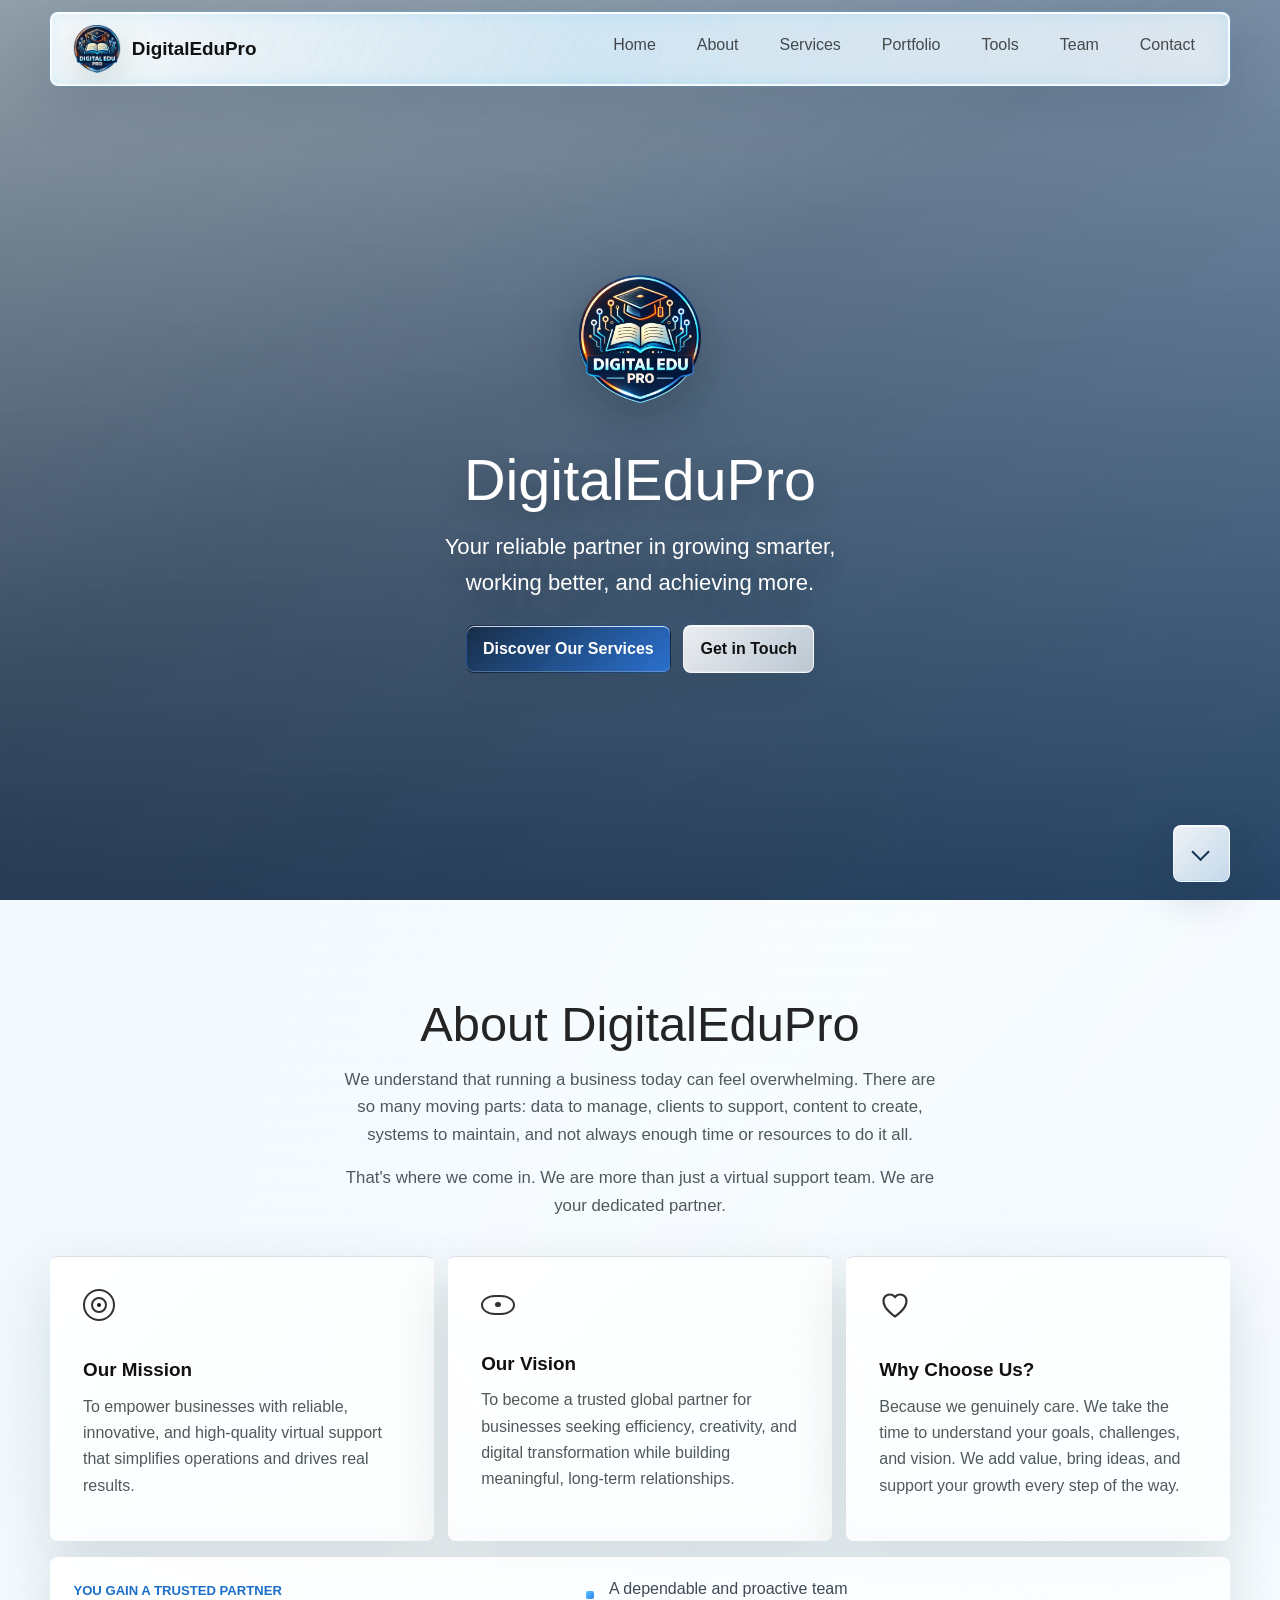
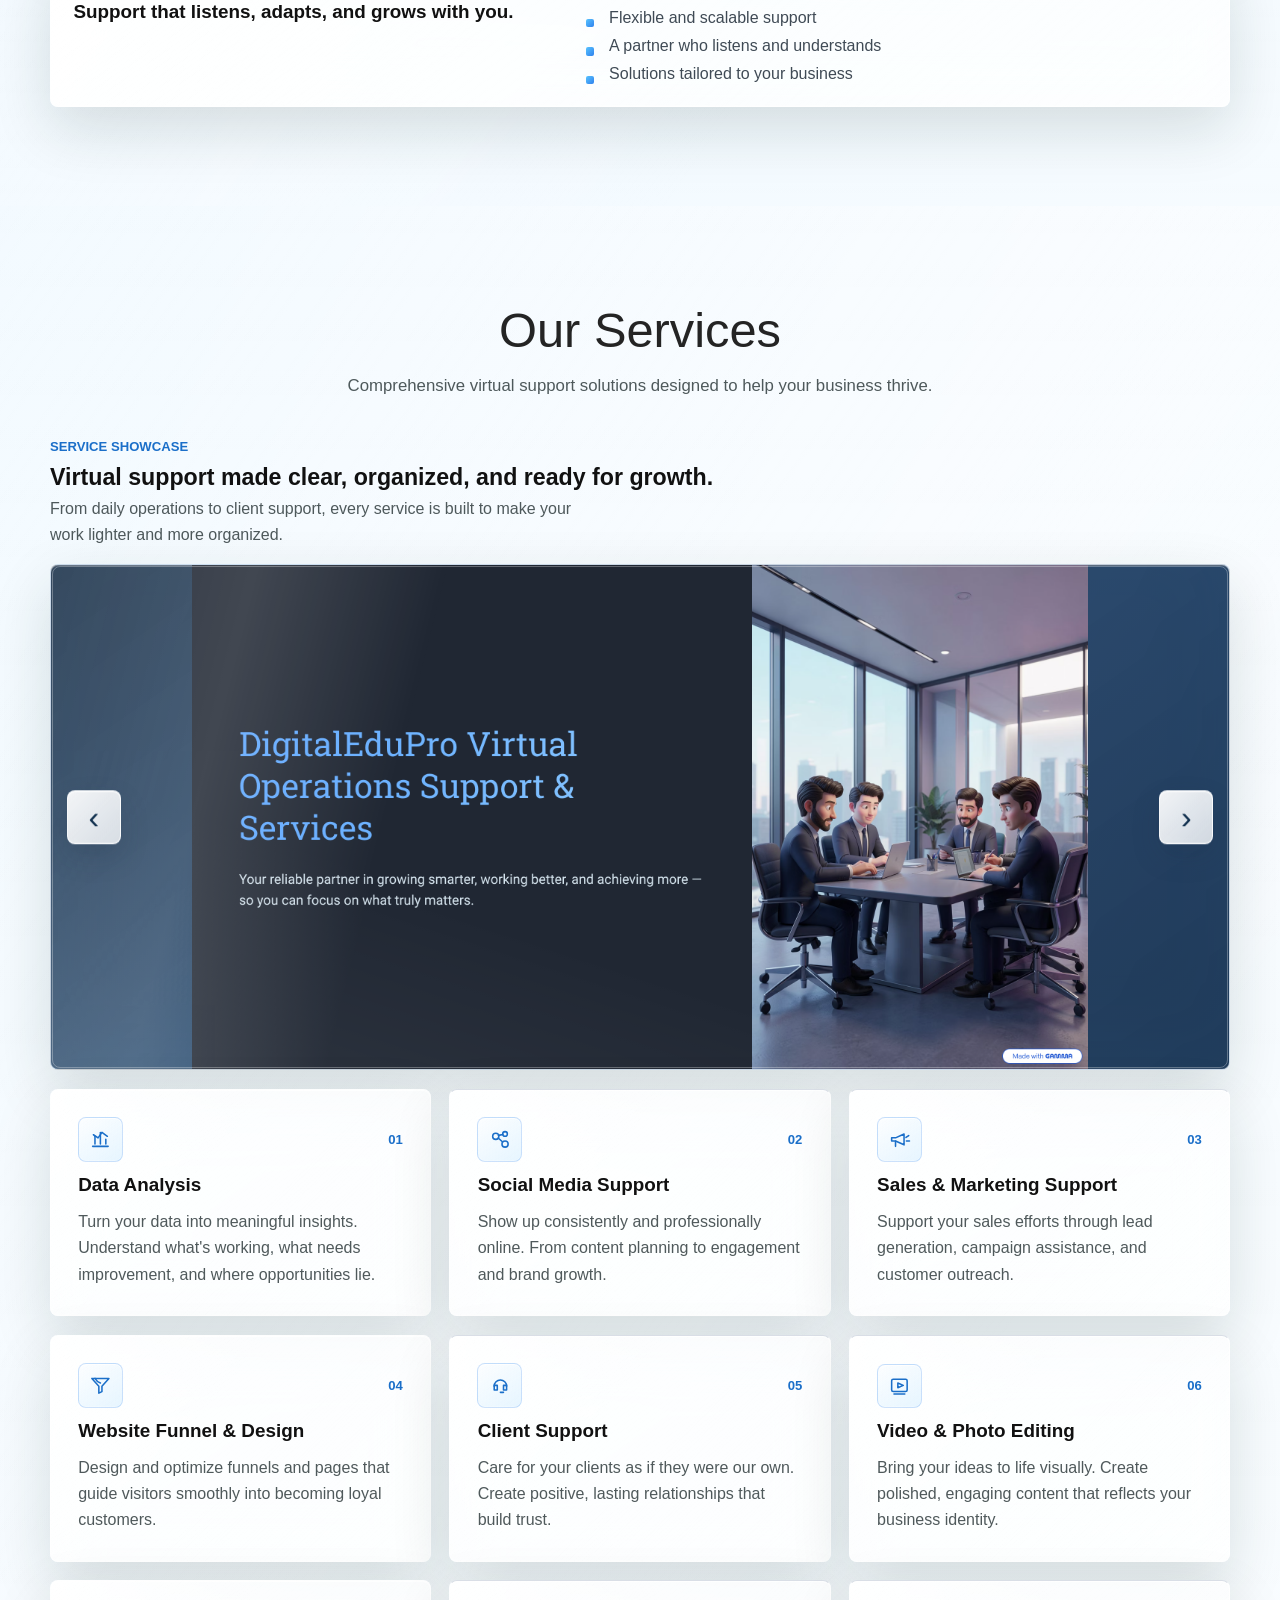
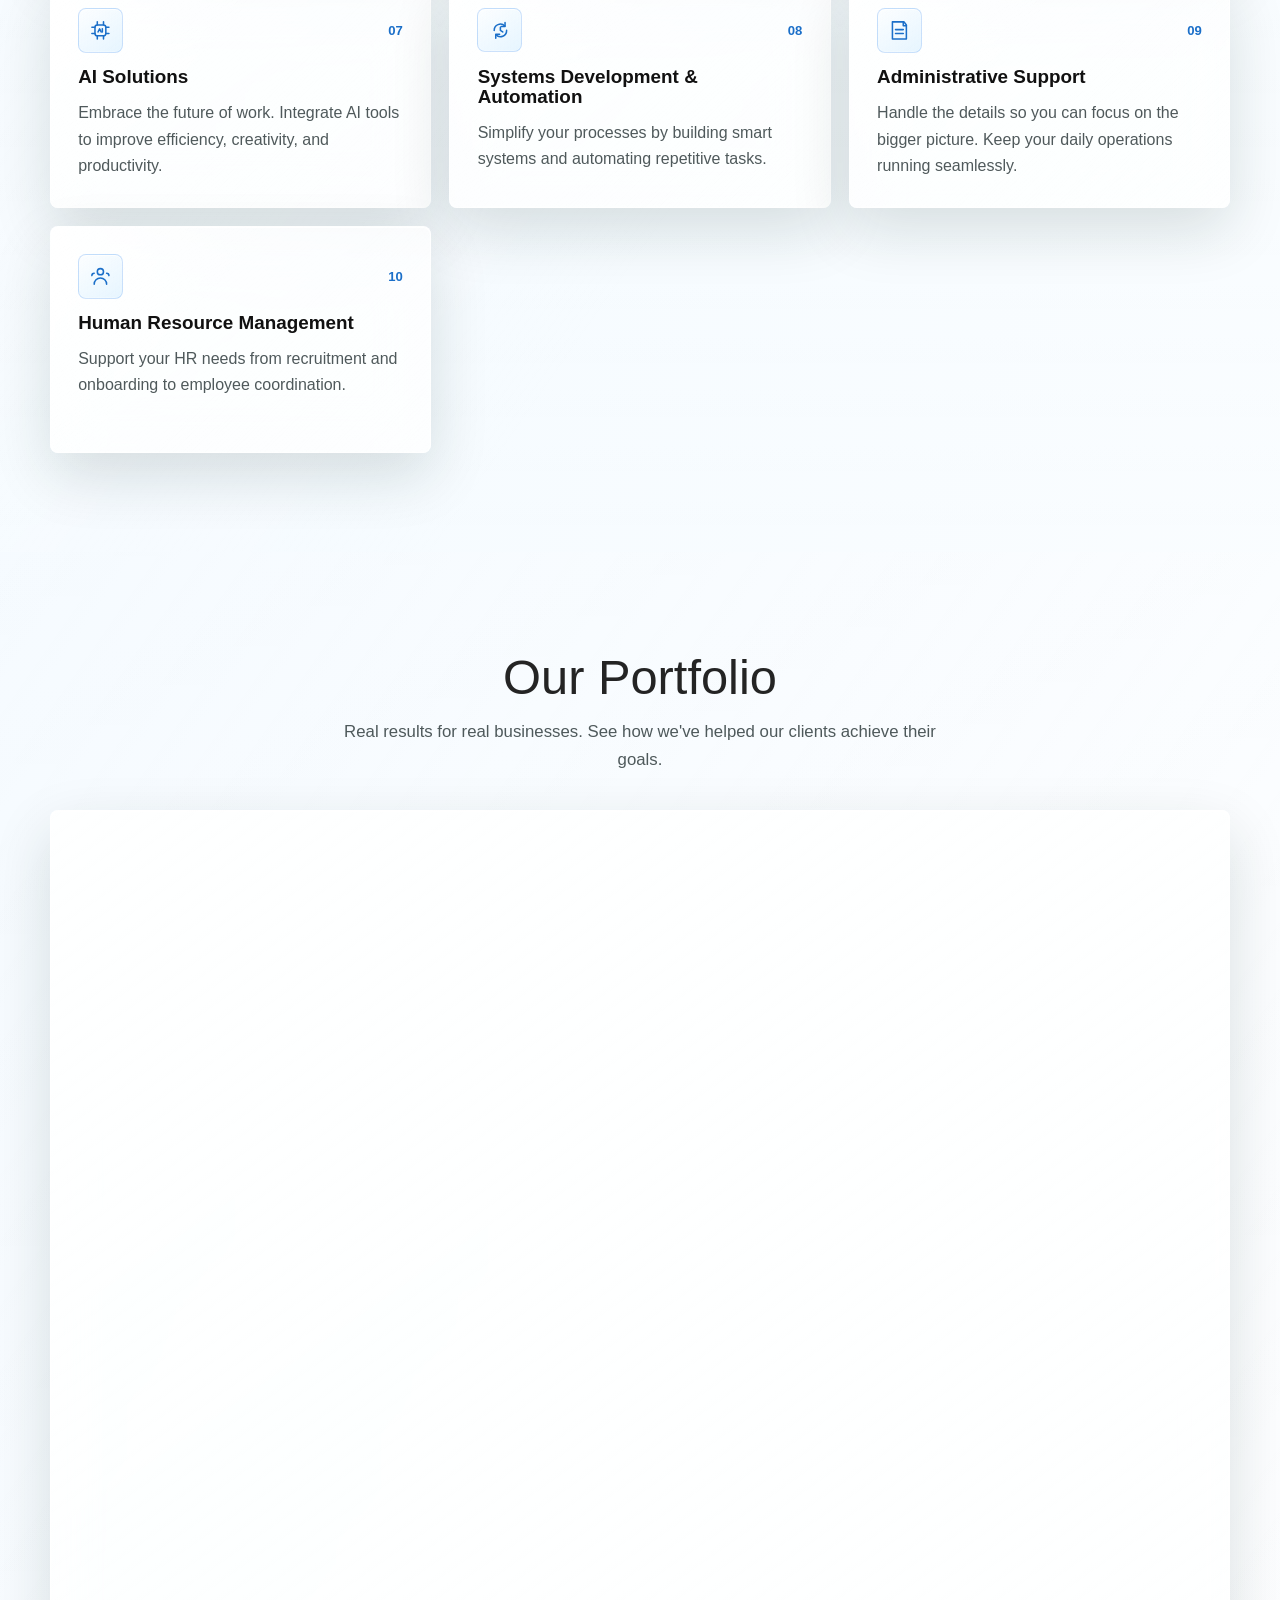
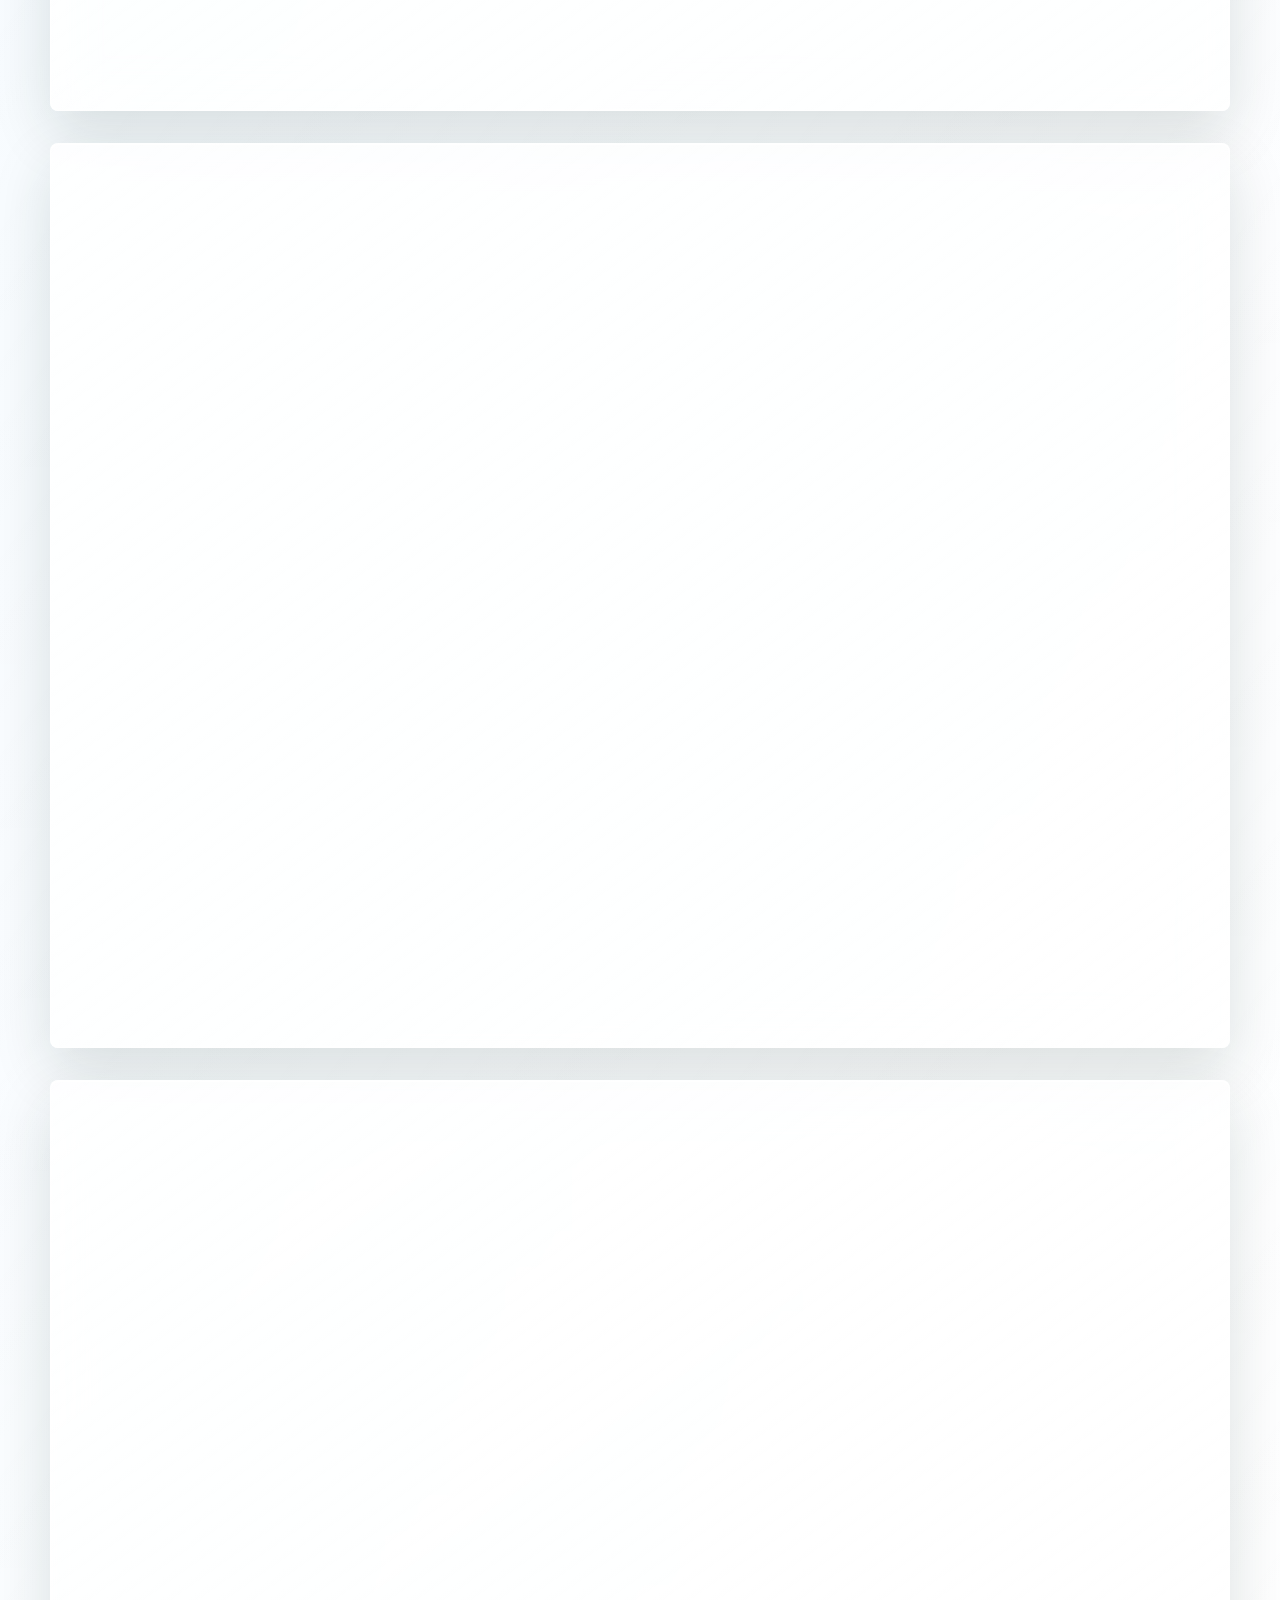
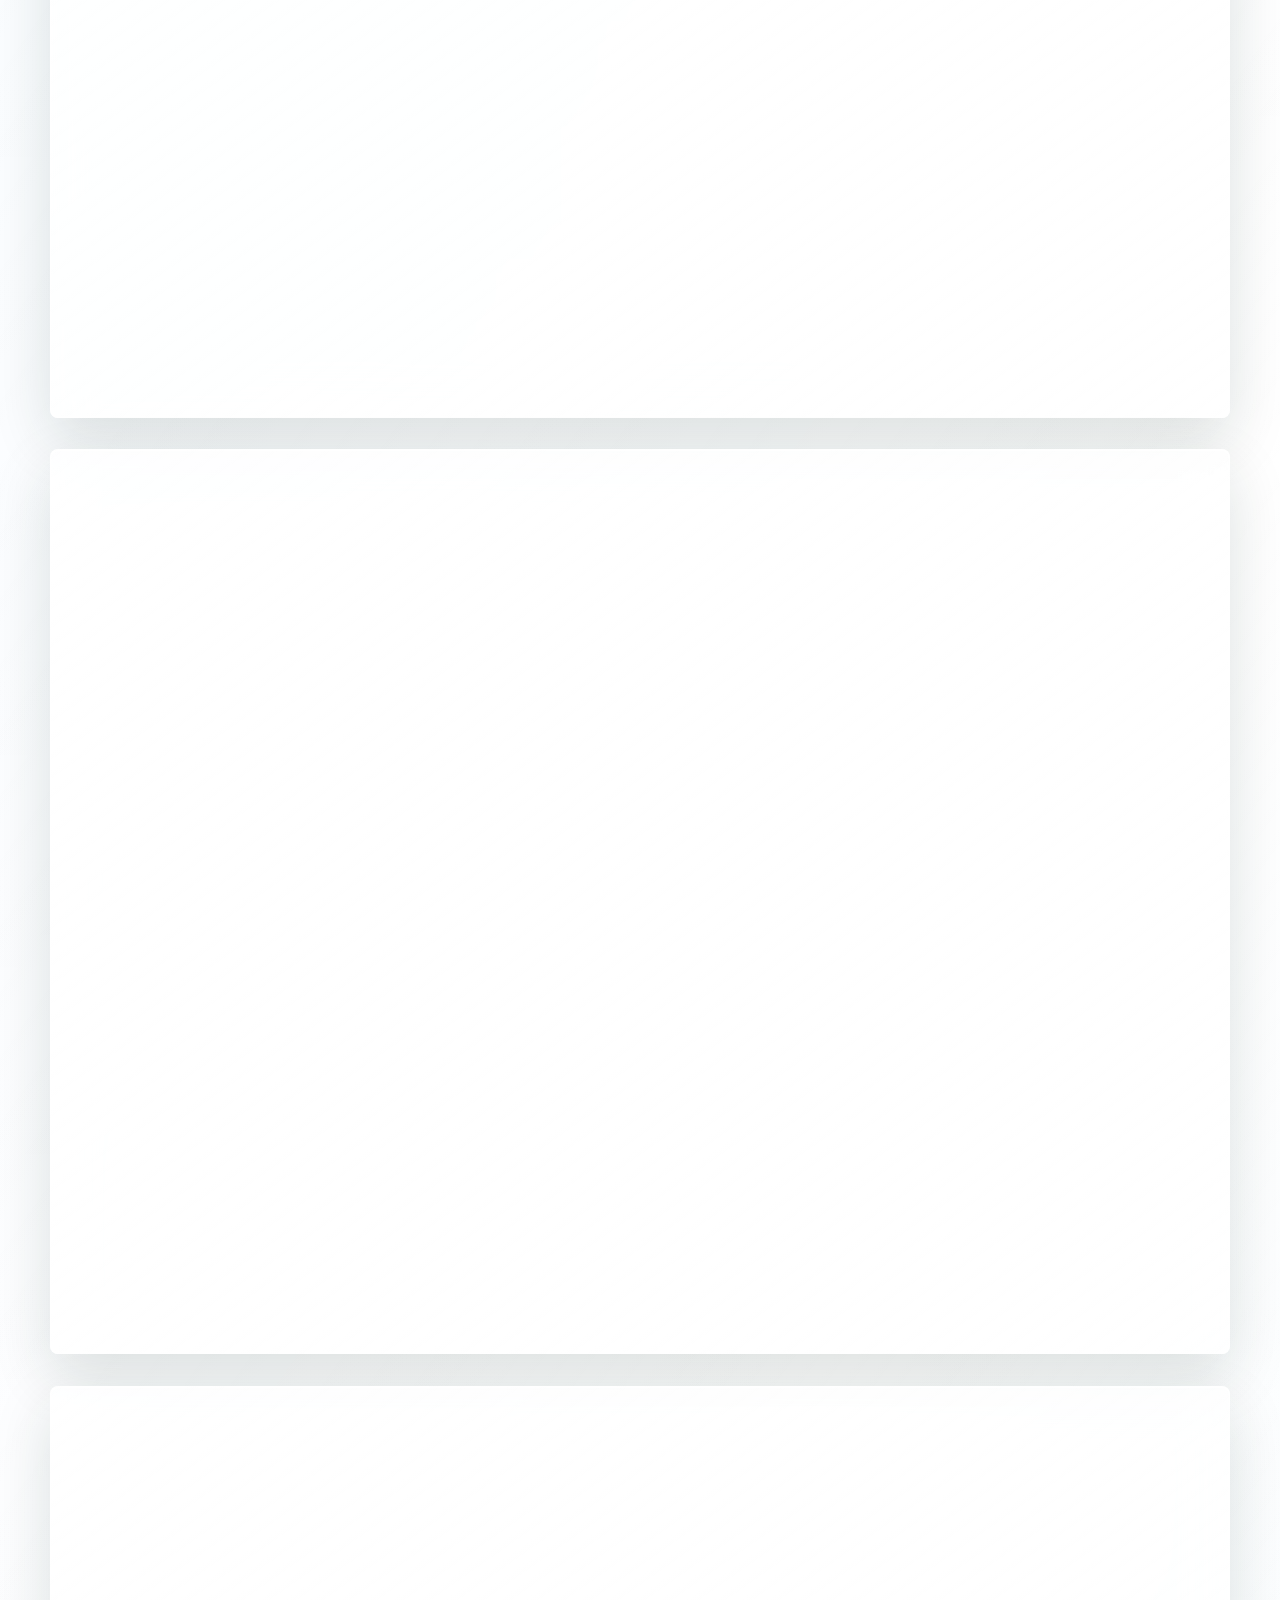
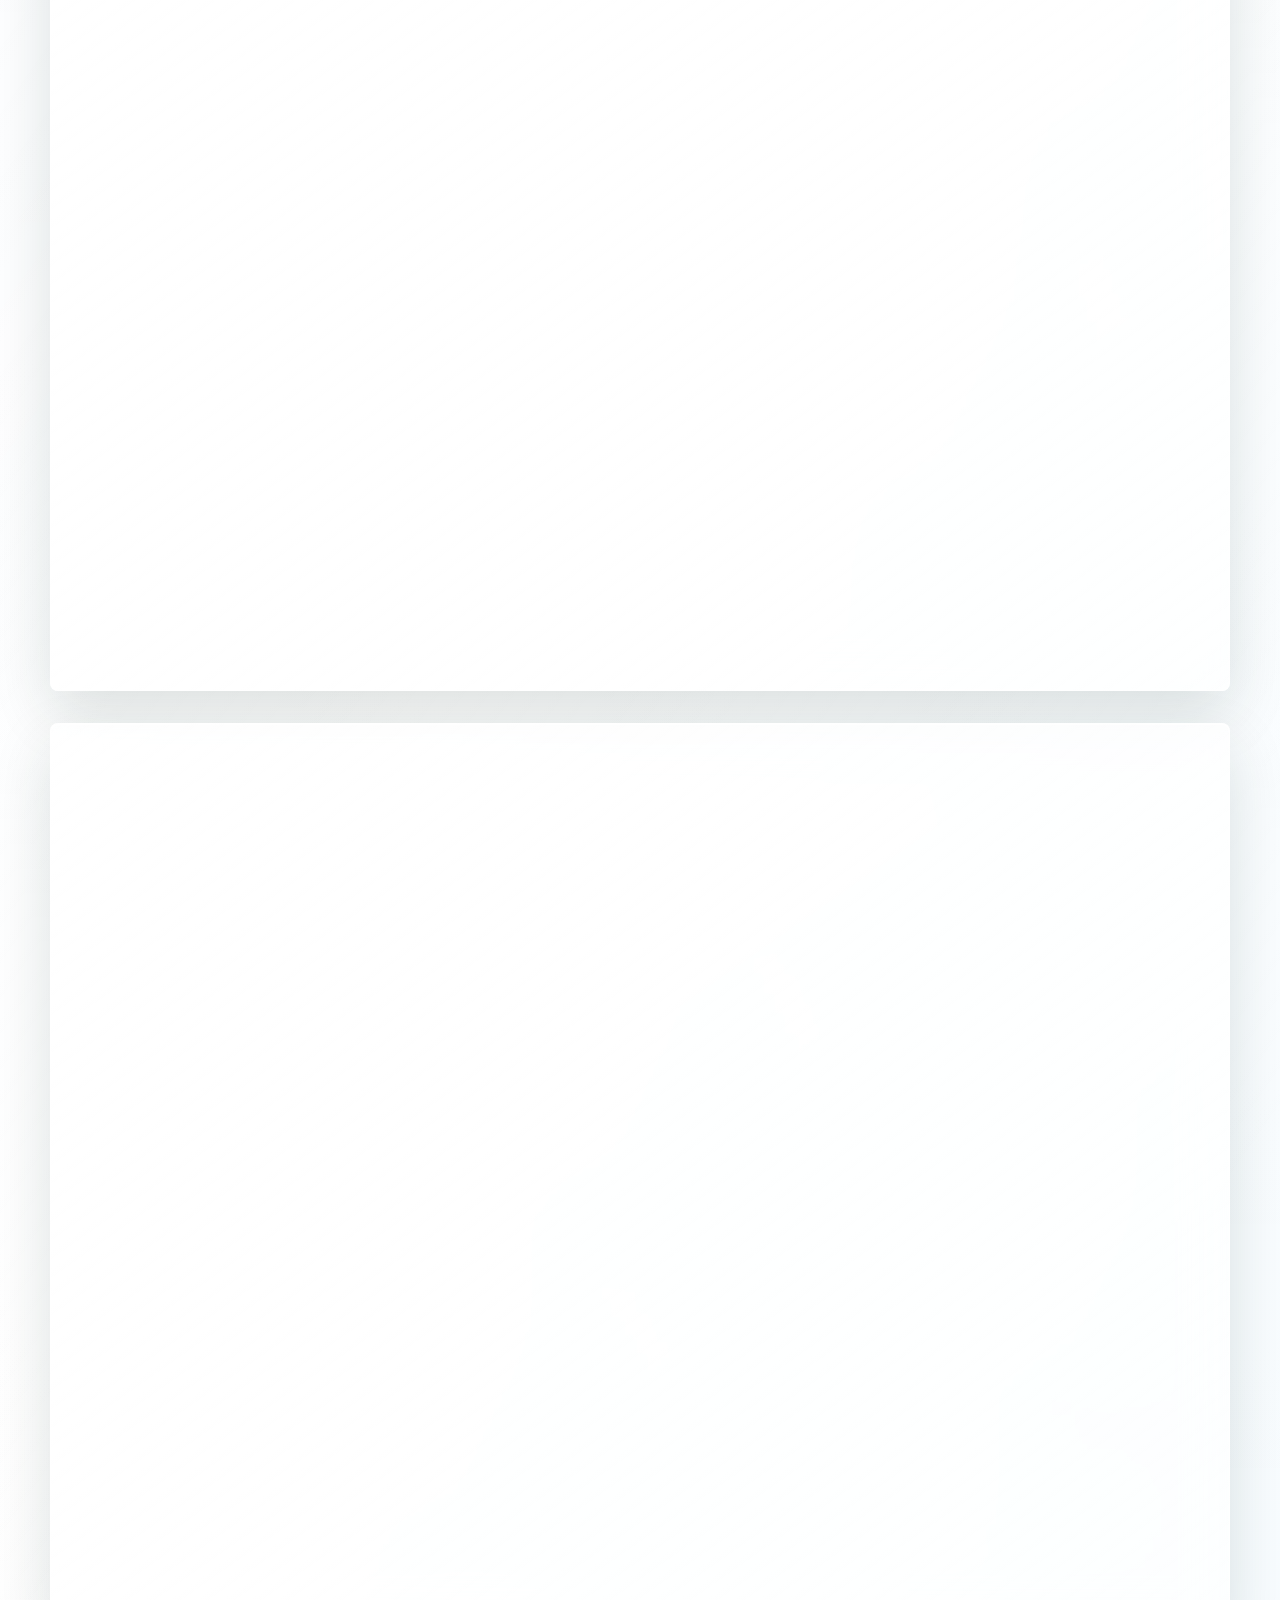
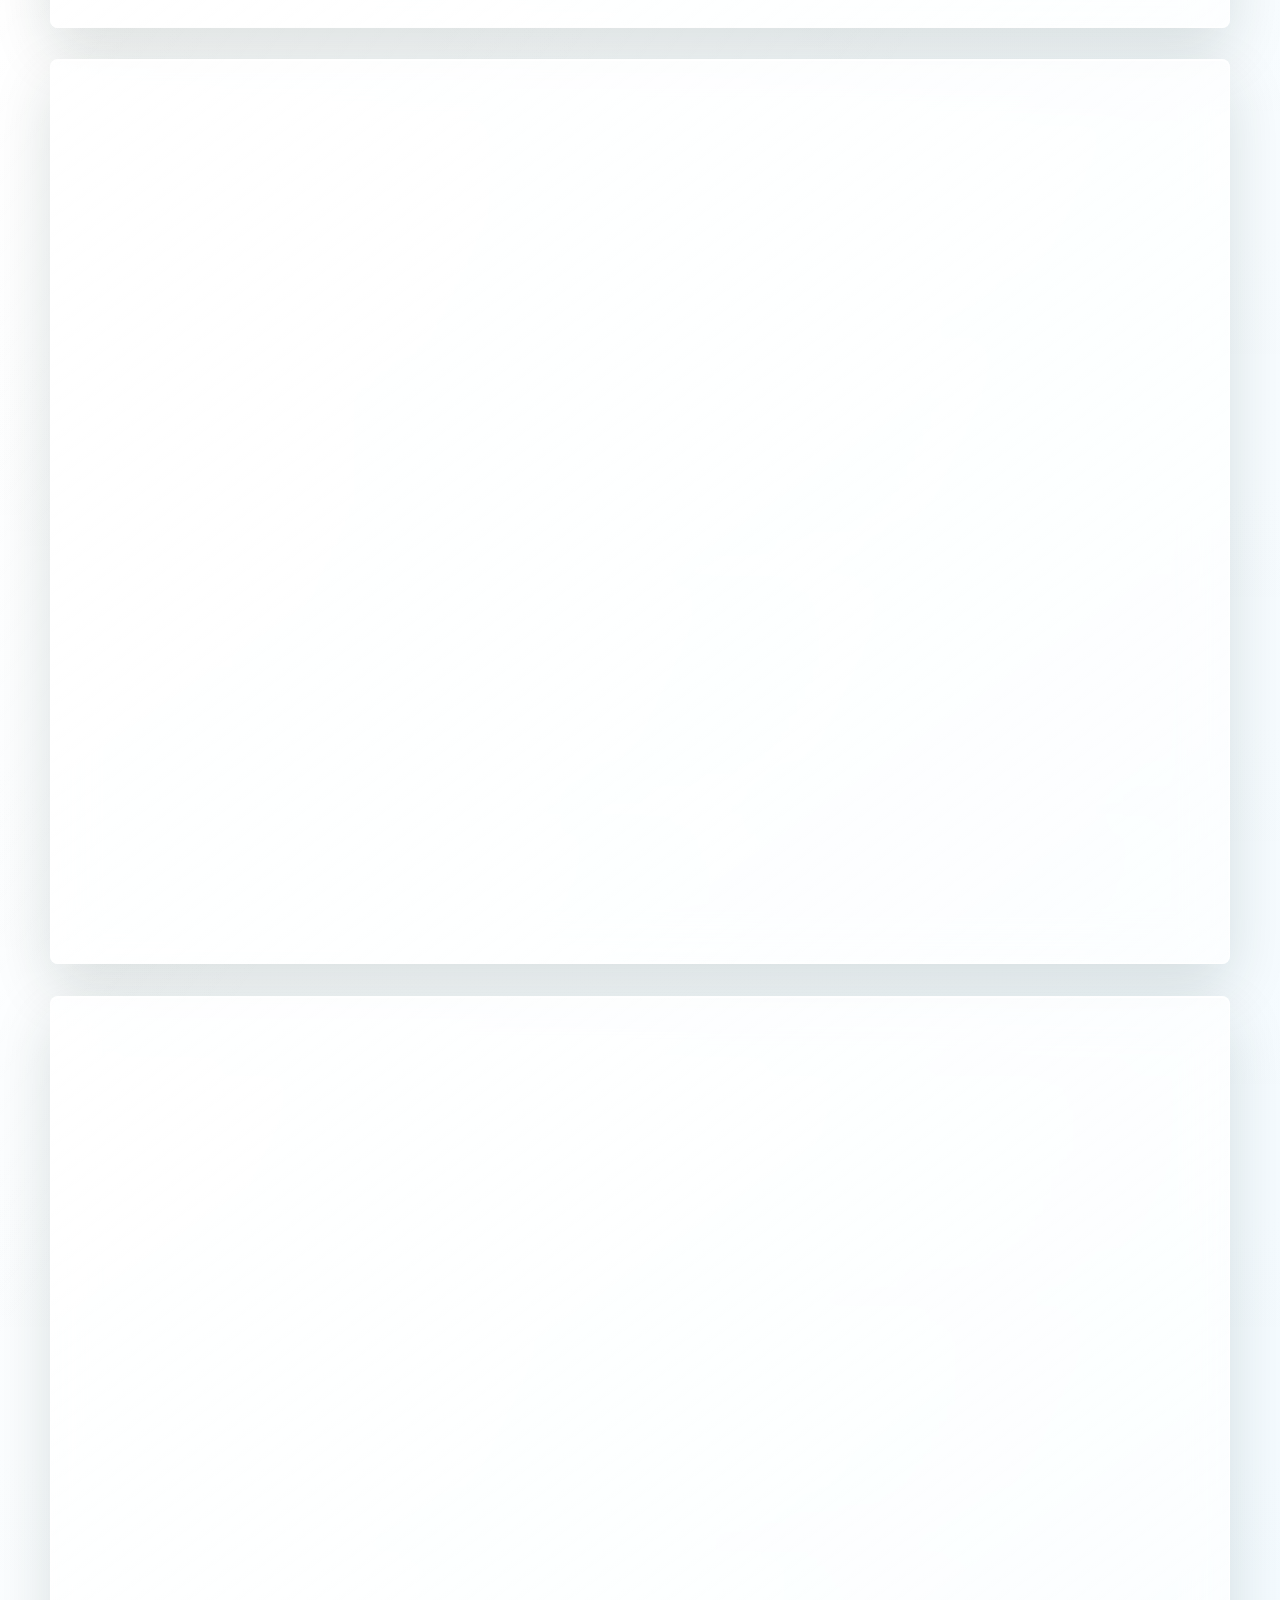
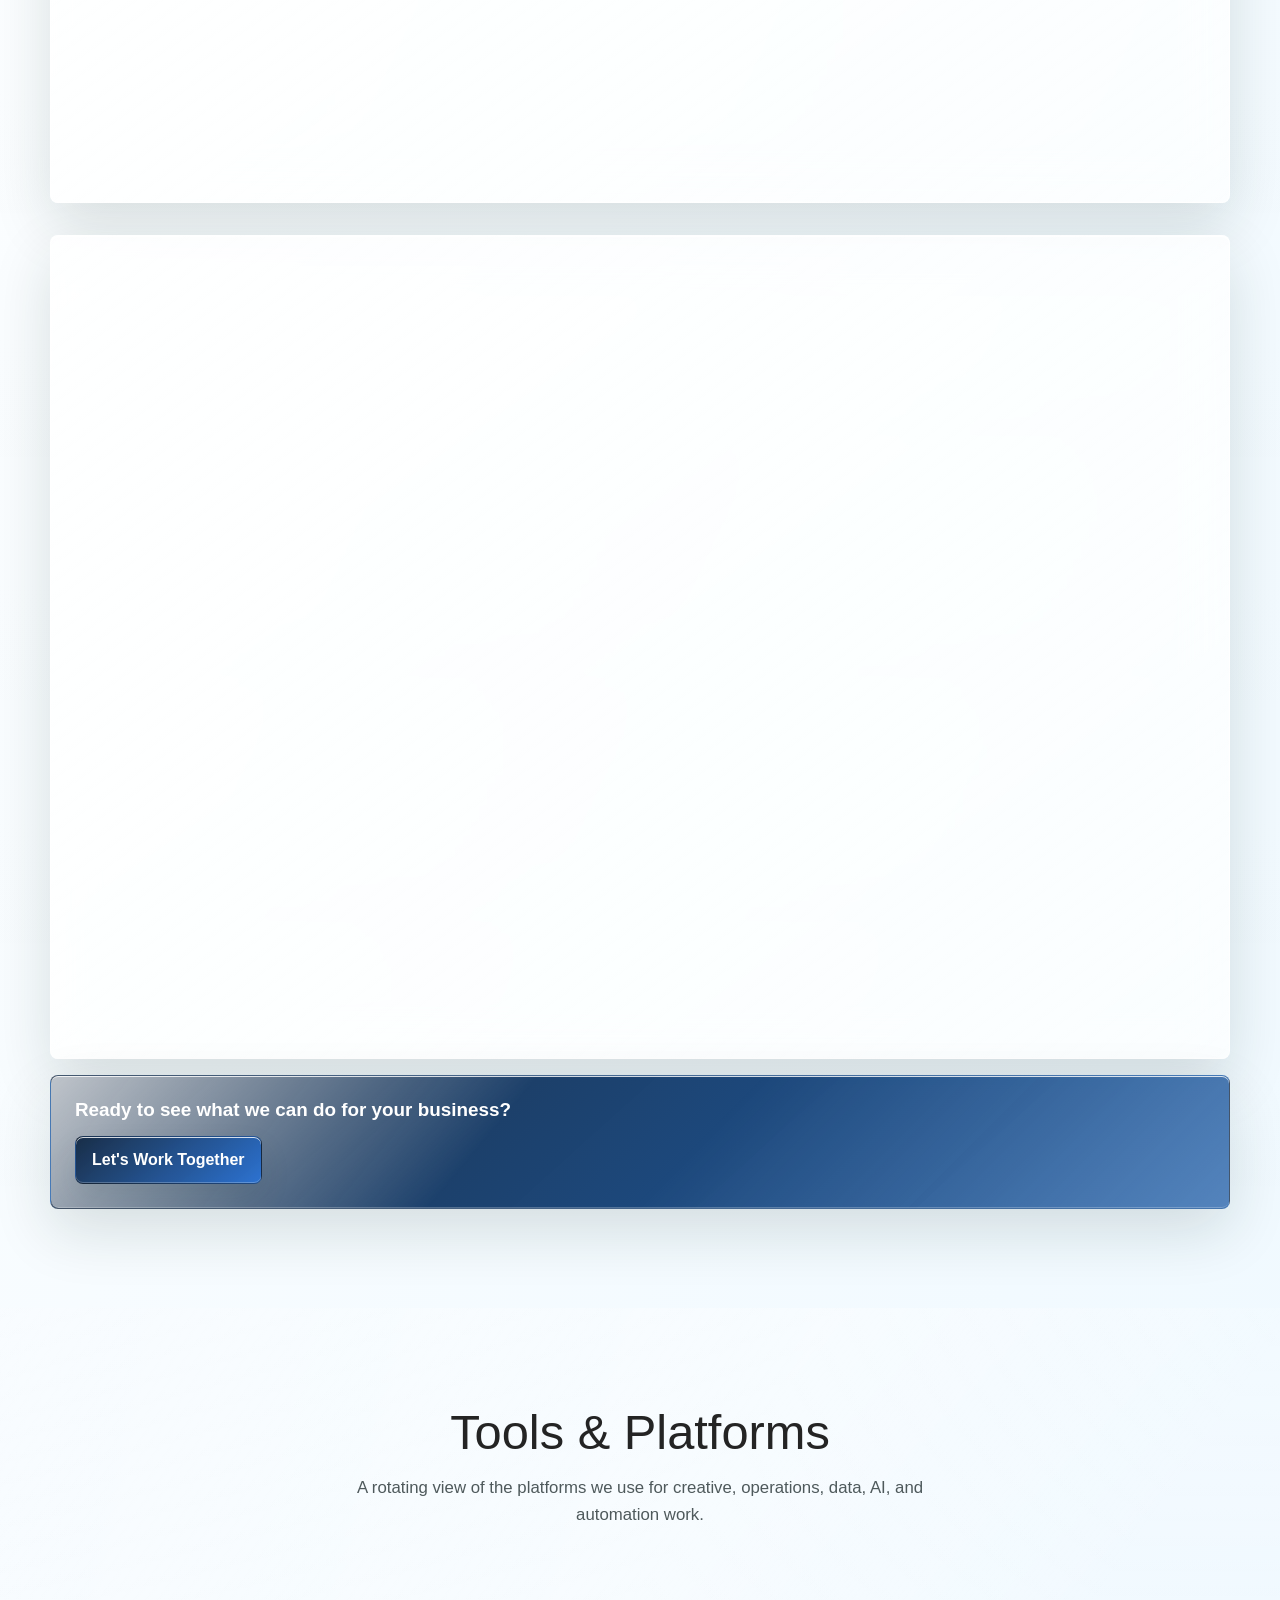
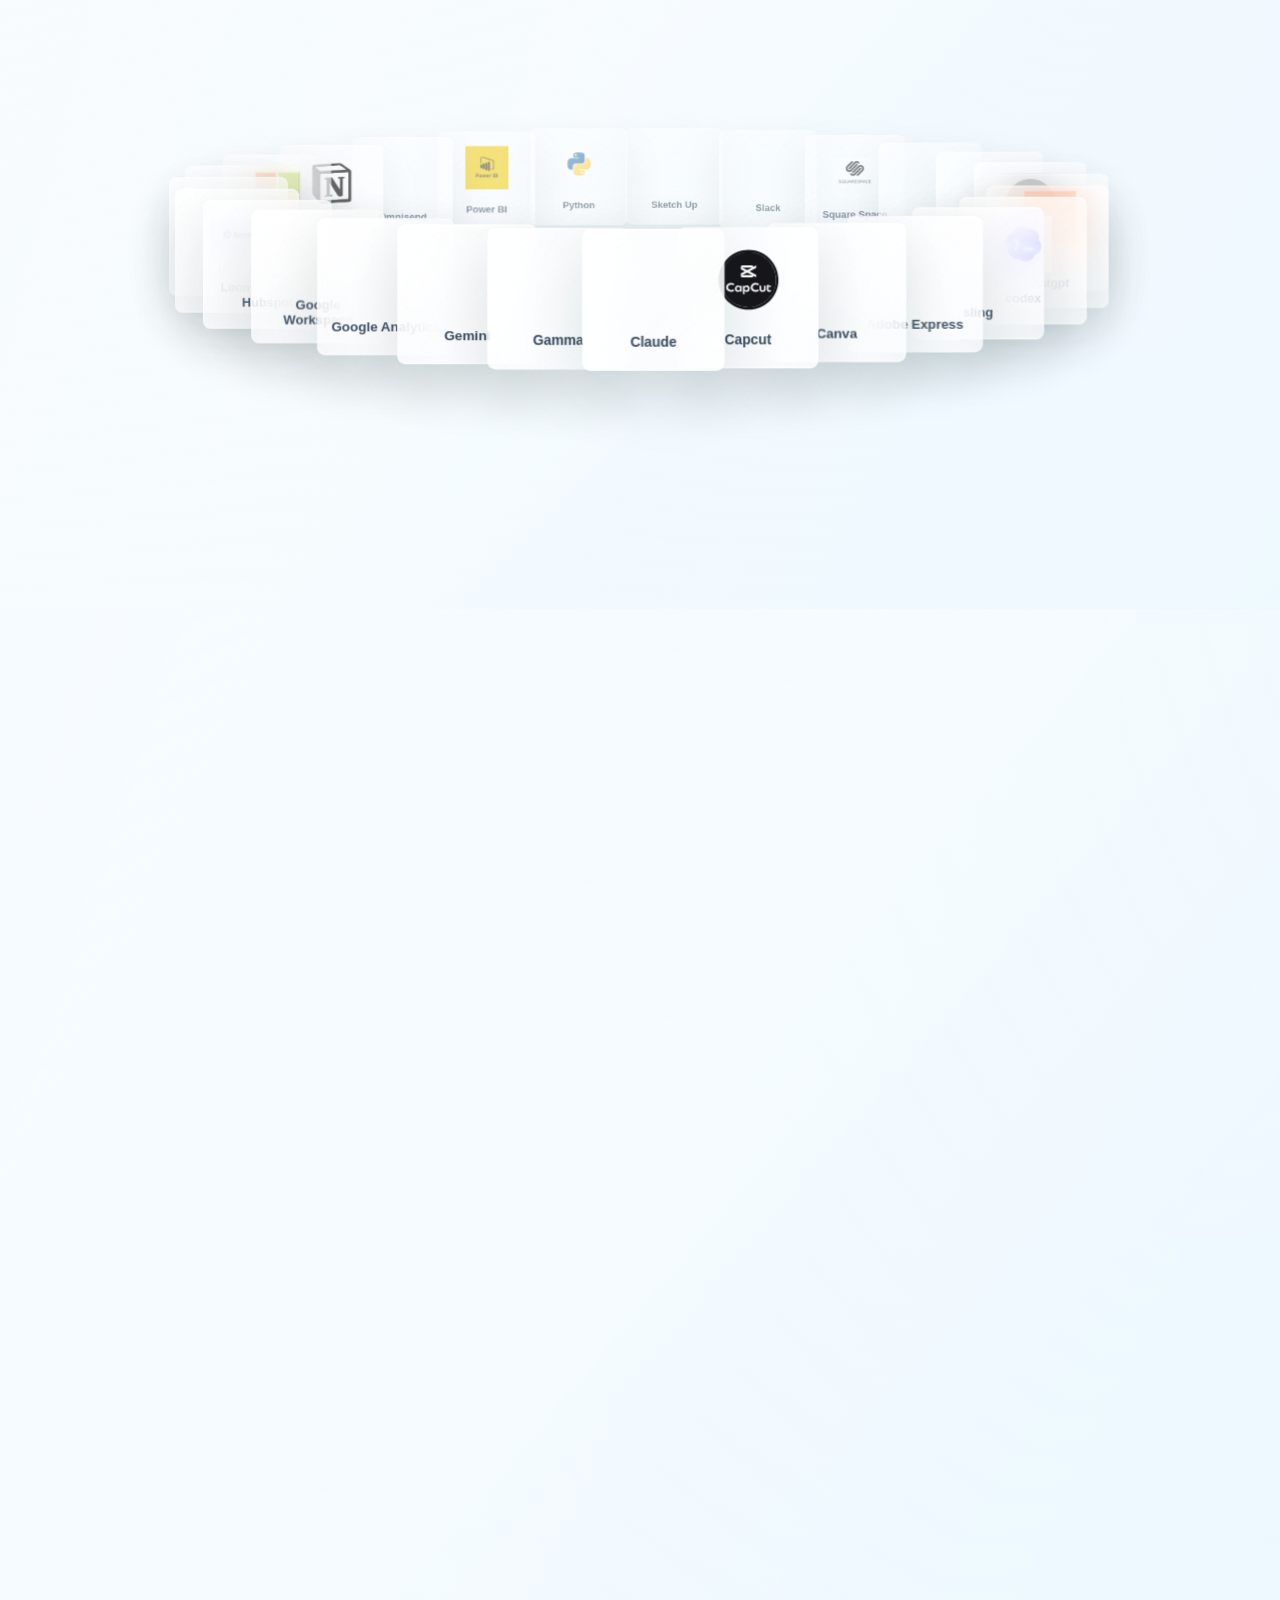
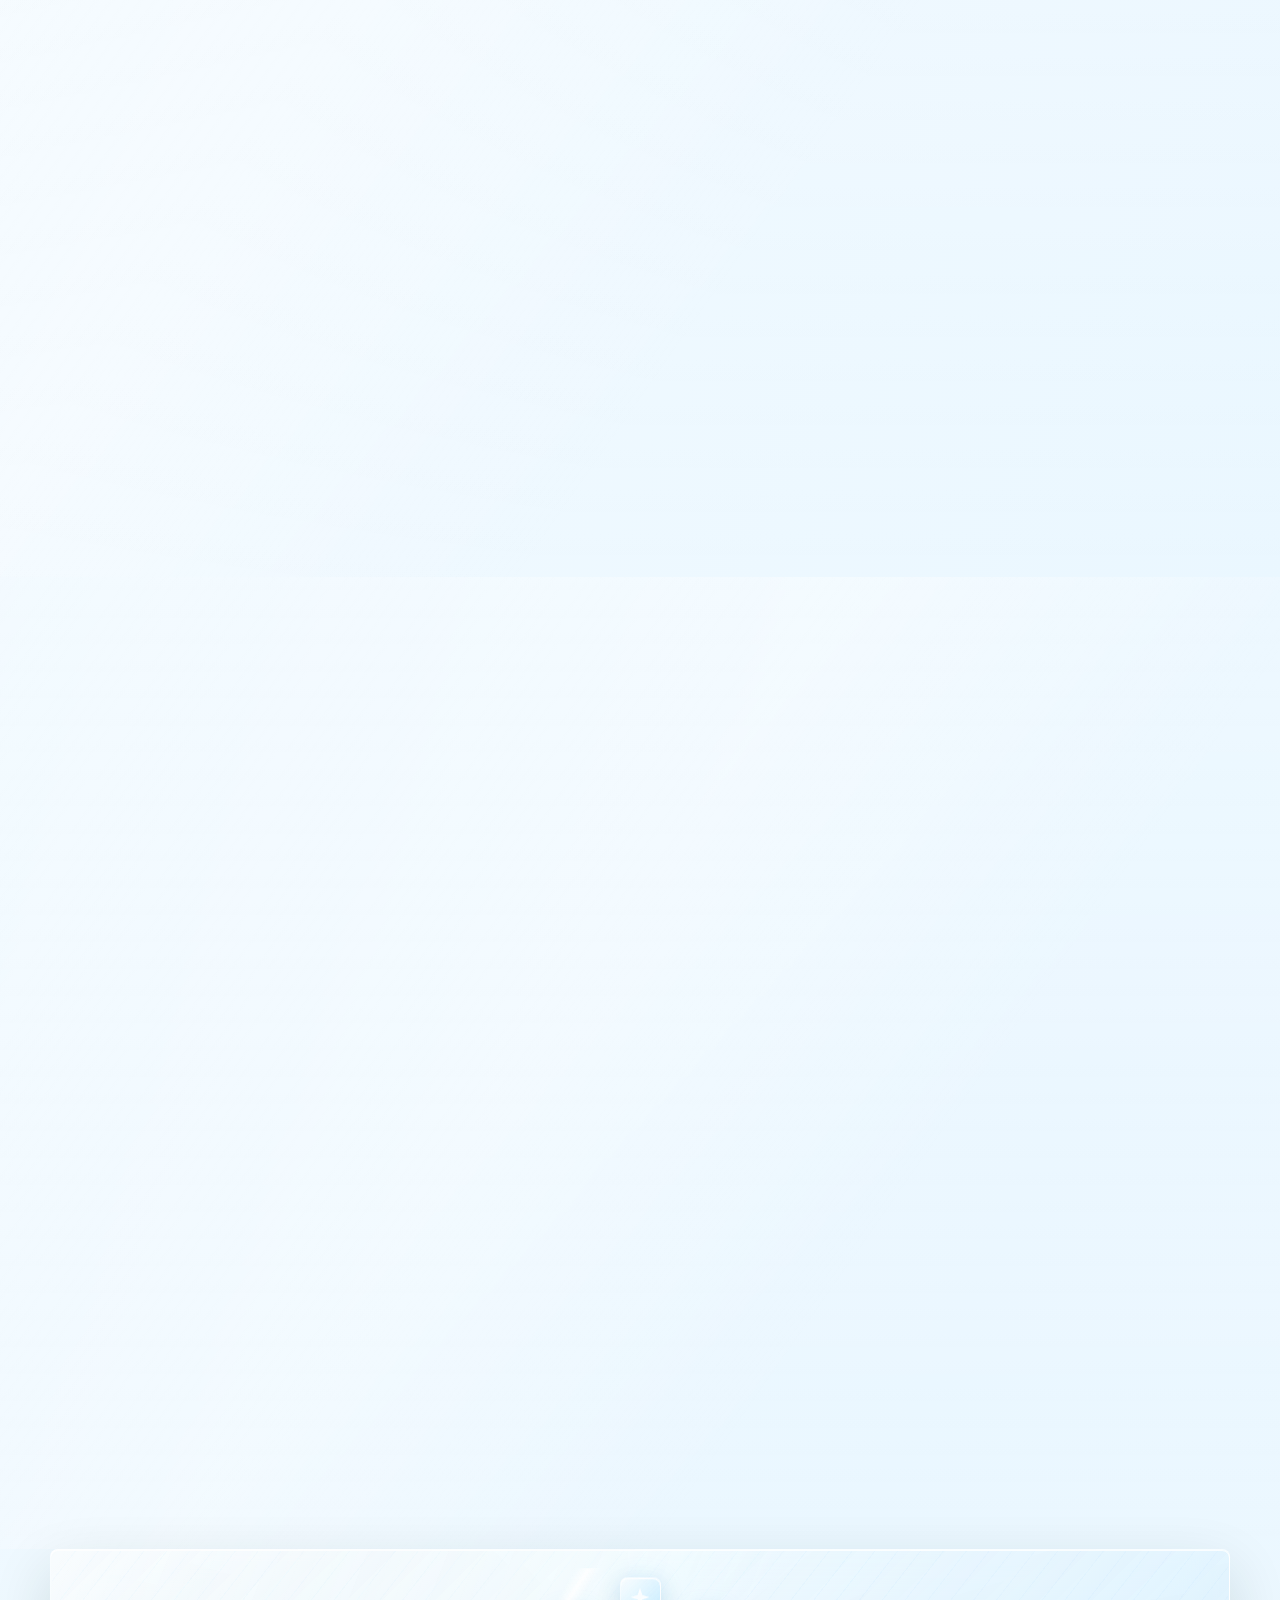
<file: index.html>
<!DOCTYPE html>
<html lang="en">
  <head>
    <meta charset="UTF-8" />
    <meta name="viewport" content="width=device-width, initial-scale=1.0" />
    <title>DigitalEduPro | Virtual Operations Support</title>
    <meta
      name="description"
      content="DigitalEduPro provides virtual operations, creative, marketing, automation, HR, and client support for growing businesses."
    />
    <link rel="preload" href="styles.css?v=20260424-remove-overlay-panel" as="style" />
    <link rel="stylesheet" href="styles.css?v=20260424-remove-overlay-panel" />
  </head>
  <body>
    <a class="skip-link" href="#main">Skip to content</a>

    <header class="site-header">
      <a class="brand" href="#home" aria-label="DigitalEduPro home">
        <img
          src="site-assets/logo-transparent.png"
          alt="DigitalEduPro logo"
          width="883"
          height="883"
        />
        <span>DigitalEduPro</span>
      </a>
      <button class="menu-toggle" type="button" aria-expanded="false" aria-controls="site-nav">
        Menu
      </button>
      <nav id="site-nav" class="site-nav" aria-label="Primary navigation">
        <a href="#home">Home</a>
        <a href="#about">About</a>
        <a href="#services">Services</a>
        <a href="#portfolio">Portfolio</a>
        <a href="#tools">Tools</a>
        <a href="#team">Team</a>
        <a href="#contact">Contact</a>
      </nav>
    </header>

    <button
      class="section-scroll-arrow"
      id="sectionScrollArrow"
      type="button"
      aria-label="Scroll down"
    >
      <span class="section-scroll-arrow-icon" aria-hidden="true"></span>
      <span class="section-scroll-arrow-text">Next</span>
    </button>

    <main id="main">
      <section id="home" class="hero" aria-labelledby="hero-title">
        <video
          class="hero-bg"
          src="DigitalEduPro_Profile/AboutUs/DigitalEduPro_Intro.mp4"
          autoplay
          muted
          loop
          playsinline
          preload="auto"
          aria-hidden="true"
        ></video>
        <div class="hero-overlay" aria-hidden="true"></div>
        <div class="hero-content">
          <img
            class="hero-logo"
            src="site-assets/logo-transparent.png"
            alt="DigitalEduPro Logo"
            width="883"
            height="883"
          />
          <h1 id="hero-title">DigitalEduPro</h1>
          <p>
            Your reliable partner in growing smarter, working better, and achieving more.
          </p>
          <div class="hero-actions" aria-label="Primary actions">
            <a class="button primary" href="#services">Discover Our Services</a>
            <a class="button secondary" href="#contact">Get in Touch</a>
          </div>
        </div>
      </section>

      <section id="about" class="about-section" aria-labelledby="about-title">
        <div class="section-heading center wide">
          <h2 id="about-title">About DigitalEduPro</h2>
          <p>
            We understand that running a business today can feel overwhelming. There are so many
            moving parts: data to manage, clients to support, content to create, systems to
            maintain, and not always enough time or resources to do it all.
          </p>
          <p>
            That's where we come in. We are more than just a virtual support team. We are your
            dedicated partner.
          </p>
        </div>
        <div class="mission-grid">
          <article>
            <span class="about-icon target" aria-hidden="true"></span>
            <h3>Our Mission</h3>
            <p>
              To empower businesses with reliable, innovative, and high-quality virtual support
              that simplifies operations and drives real results.
            </p>
          </article>
          <article>
            <span class="about-icon eye" aria-hidden="true"></span>
            <h3>Our Vision</h3>
            <p>
              To become a trusted global partner for businesses seeking efficiency, creativity,
              and digital transformation while building meaningful, long-term relationships.
            </p>
          </article>
          <article>
            <span class="about-icon heart" aria-hidden="true"></span>
            <h3>Why Choose Us?</h3>
            <p>
              Because we genuinely care. We take the time to understand your goals, challenges,
              and vision. We add value, bring ideas, and support your growth every step of the
              way.
            </p>
          </article>
        </div>
        <div class="partner-strip" aria-labelledby="partner-title">
          <div>
            <p class="eyebrow">You Gain a Trusted Partner</p>
            <h3 id="partner-title">Support that listens, adapts, and grows with you.</h3>
          </div>
          <ul>
            <li>A dependable and proactive team</li>
            <li>Flexible and scalable support</li>
            <li>A partner who listens and understands</li>
            <li>Solutions tailored to your business</li>
          </ul>
        </div>
      </section>

      <section id="services" class="services-section" aria-labelledby="services-title">
        <div class="section-heading center">
          <h2 id="services-title">Our Services</h2>
          <p>Comprehensive virtual support solutions designed to help your business thrive.</p>
        </div>
        <div class="service-showcase" aria-label="DigitalEduPro service showcase">
          <div class="service-showcase-copy">
            <p class="eyebrow">Service Showcase</p>
            <h3>Virtual support made clear, organized, and ready for growth.</h3>
            <p>
              From daily operations to client support, every service is built to make
              your work lighter and more organized.
            </p>
          </div>
          <div class="service-visual-grid" id="serviceVisualGrid"></div>
        </div>
        <div class="service-grid" id="serviceGrid"></div>
      </section>

      <section id="portfolio" class="portfolio-section" aria-labelledby="portfolio-title">
        <div class="section-heading center">
          <h2 id="portfolio-title">Our Portfolio</h2>
          <p>Real results for real businesses. See how we've helped our clients achieve their goals.</p>
        </div>
        <div class="portfolio-library" id="portfolioLibrary"></div>
        <div class="portfolio-cta">
          <h3>Ready to see what we can do for your business?</h3>
          <a class="button primary" href="#contact">Let's Work Together</a>
        </div>
      </section>

      <section id="tools" class="tools-section" aria-labelledby="tools-title">
        <div class="section-heading center">
          <h2 id="tools-title">Tools & Platforms</h2>
          <p>A rotating view of the platforms we use for creative, operations, data, AI, and automation work.</p>
        </div>
        <div class="tools-grid" id="toolsGrid"></div>
      </section>

      <section id="team" class="team-section" aria-labelledby="team-title">
        <div class="section-heading center">
          <h2 id="team-title">Meet Our Team</h2>
          <p>Dedicated professionals committed to your success</p>
        </div>
        <div class="team-grid" id="teamGrid"></div>
      </section>

      <section id="contact" class="contact-section" aria-labelledby="contact-title">
        <div class="section-heading center wide">
          <h2 id="contact-title">Let's Connect</h2>
          <p>Ready to grow together? Get in touch and let's discuss how we can help your business thrive.</p>
        </div>
        <div class="contact-layout">
          <form
            class="contact-form"
            id="contactForm"
            action="mailto:samvirtualops@gmail.com?subject=DigitalEduPro%20Inquiry"
            method="post"
            enctype="text/plain"
          >
            <h3>Send Us a Message</h3>
            <label>
              Your Name
              <input type="text" name="name" autocomplete="name" required />
            </label>
            <label>
              Email Address
              <input type="email" name="email" autocomplete="email" required />
            </label>
            <label>
              Your Message
              <textarea
                name="message"
                rows="6"
                placeholder="Tell us what you need help with."
                required
              ></textarea>
            </label>
            <button class="button primary" type="submit">Send Message</button>
            <p class="form-note" id="formNote" role="status"></p>
          </form>
          <div class="contact-side">
            <article class="email-card">
              <span class="email-icon" aria-hidden="true">
                <svg viewBox="0 0 32 32" focusable="false">
                  <path d="M5 8h22v16H5z" />
                  <path d="m6 9 10 8 10-8" />
                </svg>
              </span>
              <h3>Email Us Directly</h3>
              <a href="mailto:samvirtualops@gmail.com">samvirtualops@gmail.com</a>
            </article>
            <aside class="contact-aside">
              <h3>Why Work With Us?</h3>
              <ul id="contactReasons"></ul>
            </aside>
            <article class="growth-card">
              <h3>Let's Grow Together</h3>
              <p>
                You don't have to do everything alone. With DigitalEduPro by your side, focus on
                your vision while we take care of the rest.
              </p>
            </article>
          </div>
        </div>
      </section>
    </main>

    <footer class="site-footer">
      <div class="footer-brand">
        <div class="footer-orbit" aria-hidden="true">
          <img
            class="footer-logo"
            src="site-assets/logo-transparent.png"
            alt=""
            width="883"
            height="883"
          />
          <div class="footer-crystal-field">
            <span class="footer-glass-chip chip-lock" style="--x: -4.2rem; --y: -1.25rem; --delay: -0.2s"></span>
            <span class="footer-glass-chip chip-stack" style="--x: 4.2rem; --y: -1.25rem; --delay: -1.1s"></span>
            <span class="footer-glass-chip chip-bell" style="--x: -3.35rem; --y: 2.25rem; --delay: -1.9s"></span>
            <span class="footer-glass-chip chip-grid" style="--x: 3.35rem; --y: 2.25rem; --delay: -2.7s"></span>
            <span class="footer-glass-chip chip-spark" style="--x: 0rem; --y: -3.3rem; --delay: -3.4s"></span>
          </div>
        </div>
        <strong>DigitalEduPro</strong>
        <a class="footer-email" href="mailto:samvirtualops@gmail.com">samvirtualops@gmail.com</a>
        <p class="footer-copy">© 2026 DigitalEduPro. All rights reserved.</p>
      </div>
    </footer>

    <script src="site-data.js?v=20260424-remove-overlay-panel"></script>
    <script src="main.js?v=20260424-remove-overlay-panel"></script>
  </body>
</html>
</file>
<file: styles.css>
:root {
  --ink: #111111;
  --muted: #3f4a55;
  --paper: #ffffff;
  --wash: #f7f8fa;
  --line: #d9dee6;
  --green: #2f80ed;
  --green-deep: #1667c7;
  --red: #e0587f;
  --yellow: #ffd166;
  --teal: #58c4ff;
  --charcoal: #182d46;
  --shadow: 0 18px 42px rgba(31, 45, 43, 0.12);
  color-scheme: light;
}

* {
  box-sizing: border-box;
  letter-spacing: 0;
}

html {
  scroll-behavior: smooth;
}

body {
  margin: 0;
  font-family: -apple-system, BlinkMacSystemFont, "Segoe UI", Roboto, "Helvetica Neue", Arial, sans-serif;
  font-weight: 400;
  color: var(--ink);
  background: var(--paper);
}

button,
input,
textarea {
  font: inherit;
}

img {
  display: block;
  max-width: 100%;
}

a {
  color: inherit;
}

p,
h1,
h2,
h3,
strong {
  overflow-wrap: anywhere;
}

p {
  margin: 0;
  color: var(--muted);
  line-height: 1.65;
}

h1,
h2,
h3 {
  margin: 0;
  line-height: 1.05;
}

h1 {
  max-width: 12ch;
  font-size: 4.8rem;
  font-weight: 600;
}

h2 {
  max-width: 17ch;
  font-size: 3.05rem;
  font-weight: 600;
}

h3 {
  font-size: 1.18rem;
  font-weight: 600;
}

section {
  position: relative;
  padding: 6.2rem max(1.25rem, calc((100vw - 1180px) / 2));
  scroll-margin-top: 0;
}

ul {
  margin: 0;
  padding: 0;
  list-style: none;
}

.skip-link {
  position: fixed;
  top: 0.75rem;
  left: 0.75rem;
  z-index: 100;
  padding: 0.7rem 0.9rem;
  border-radius: 8px;
  color: var(--paper);
  background: var(--green-deep);
  transform: translateY(-140%);
  transition: transform 160ms ease;
}

.skip-link:focus {
  transform: translateY(0);
}

.site-header {
  position: fixed;
  top: 1rem;
  left: 50%;
  z-index: 50;
  width: min(1180px, calc(100% - 2rem));
  min-height: 4.2rem;
  padding: 0.55rem 0.6rem;
  border: 1px solid rgba(255, 255, 255, 0.72);
  border-radius: 8px;
  background: rgba(255, 255, 255, 0.92);
  box-shadow: 0 10px 30px rgba(31, 45, 43, 0.12);
  backdrop-filter: blur(18px);
  transform: translateX(-50%);
  display: flex;
  align-items: center;
  justify-content: space-between;
  gap: 1rem;
}

.brand {
  display: inline-flex;
  align-items: center;
  gap: 0.7rem;
  min-width: 0;
  color: var(--ink);
  font-weight: 850;
  text-decoration: none;
}

.brand img {
  width: 3rem;
  height: 3rem;
  object-fit: contain;
}

.brand span {
  white-space: nowrap;
}

.site-nav {
  display: flex;
  align-items: center;
  gap: 0.2rem;
}

.site-nav a,
.menu-toggle {
  min-height: 2.65rem;
  padding: 0.68rem 0.9rem;
  border: 0;
  border-radius: 8px;
  color: var(--charcoal);
  background: transparent;
  font-weight: 800;
  text-decoration: none;
}

.site-nav a:hover,
.site-nav a:focus-visible,
.menu-toggle:hover,
.menu-toggle:focus-visible {
  color: var(--paper);
  background: var(--green-deep);
  outline: none;
}

.menu-toggle {
  display: none;
}

.hero {
  min-height: 94svh;
  padding-top: 9rem;
  padding-bottom: 4rem;
  overflow: hidden;
  color: var(--paper);
  display: grid;
  align-content: center;
}

.hero-bg,
.hero-overlay {
  position: absolute;
  inset: 0;
  width: 100%;
  height: 100%;
}

.hero-bg {
  object-fit: cover;
  object-position: center;
}

.hero-overlay {
  background:
    linear-gradient(90deg, rgba(31, 45, 43, 0.96) 0%, rgba(31, 45, 43, 0.82) 48%, rgba(31, 45, 43, 0.56) 100%),
    linear-gradient(180deg, rgba(31, 45, 43, 0.28) 0%, rgba(31, 45, 43, 0.86) 100%);
}

.hero-content {
  position: relative;
  z-index: 1;
  max-width: 730px;
  display: grid;
  gap: 1.15rem;
}

.hero-logo {
  width: 6.2rem;
  height: 6.2rem;
  object-fit: contain;
}

.hero-content p:not(.eyebrow) {
  max-width: 54ch;
  color: rgba(255, 255, 255, 0.86);
  font-size: 1.18rem;
}

.eyebrow,
.service-index,
.portfolio-category,
.direct-email span {
  color: var(--red);
  font-size: 0.82rem;
  font-weight: 700;
  text-transform: uppercase;
}

.hero .eyebrow {
  color: var(--yellow);
}

.hero-actions {
  display: flex;
  flex-wrap: wrap;
  gap: 0.8rem;
  margin-top: 0.35rem;
}

.button {
  display: inline-flex;
  align-items: center;
  justify-content: center;
  min-height: 3rem;
  padding: 0.82rem 1rem;
  border: 1px solid transparent;
  border-radius: 8px;
  font-weight: 600;
  text-decoration: none;
  cursor: pointer;
}

.button.primary {
  color: var(--paper);
  background: var(--red);
}

.button.primary:hover,
.button.primary:focus-visible {
  background: #bd3d39;
}

.button.secondary {
  color: var(--paper);
  border-color: rgba(255, 255, 255, 0.68);
  background: rgba(255, 255, 255, 0.08);
}

.button.secondary:hover,
.button.secondary:focus-visible {
  color: var(--ink);
  background: var(--paper);
}

.button.secondary-dark {
  color: var(--green-deep);
  border-color: var(--green-deep);
  background: var(--paper);
}

.button.secondary-dark:hover,
.button.secondary-dark:focus-visible {
  color: var(--paper);
  background: var(--green-deep);
}

.section-heading {
  max-width: 780px;
  margin-bottom: 2.3rem;
  display: grid;
  gap: 0.95rem;
}

.section-heading.center {
  margin-inline: auto;
  text-align: center;
  justify-items: center;
}

.section-heading p:not(.eyebrow) {
  max-width: 65ch;
  font-size: 1.05rem;
}

.about-section,
.portfolio-section,
.growth-section {
  background: var(--paper);
}

.services-section {
  background: var(--wash);
}

.team-section {
  background: var(--paper);
}

.about-layout {
  display: grid;
  grid-template-columns: minmax(0, 0.68fr) minmax(0, 1fr);
  gap: 1rem;
  align-items: start;
}

.about-copy {
  padding: 1.5rem;
  border-left: 0.42rem solid var(--green);
  background: var(--wash);
  display: grid;
  gap: 1rem;
}

.mission-grid {
  display: grid;
  grid-template-columns: repeat(3, minmax(0, 1fr));
  gap: 0.9rem;
}

.mission-grid article,
.service-card,
.portfolio-card,
.team-card,
.contact-form,
.contact-aside,
.partner-strip,
.join-section {
  border: 1px solid var(--line);
  border-radius: 8px;
  background: var(--paper);
  box-shadow: 0 12px 24px rgba(31, 45, 43, 0.06);
}

.mission-grid article {
  min-height: 15rem;
  padding: 1.2rem;
  display: grid;
  align-content: start;
  gap: 0.85rem;
}

.mission-grid article:nth-child(1) {
  border-top: 0.42rem solid var(--green);
}

.mission-grid article:nth-child(2) {
  border-top: 0.42rem solid var(--teal);
}

.mission-grid article:nth-child(3) {
  border-top: 0.42rem solid var(--yellow);
}

.partner-strip {
  margin-top: 1rem;
  padding: 1.4rem;
  display: grid;
  grid-template-columns: minmax(0, 0.8fr) minmax(0, 1fr);
  gap: 1rem;
  align-items: start;
}

.partner-strip ul,
.contact-aside ul {
  display: grid;
  gap: 0.65rem;
}

.partner-strip li,
.contact-aside li {
  position: relative;
  padding-left: 1.45rem;
  color: var(--muted);
}

.partner-strip li::before,
.contact-aside li::before {
  content: "";
  position: absolute;
  left: 0;
  top: 0.65rem;
  width: 0.52rem;
  height: 0.52rem;
  border-radius: 2px;
  background: var(--green);
}

.service-grid {
  display: grid;
  grid-template-columns: repeat(5, minmax(0, 1fr));
  gap: 0.9rem;
}

.service-card {
  min-height: 16rem;
  padding: 1.15rem;
  border-top: 0.42rem solid var(--green);
  display: grid;
  align-content: start;
  gap: 0.85rem;
}

.service-card:nth-child(3n + 2) {
  border-top-color: var(--red);
}

.service-card:nth-child(3n + 3) {
  border-top-color: var(--yellow);
}

.service-index {
  color: var(--green-deep);
}

.portfolio-grid {
  display: grid;
  grid-template-columns: repeat(3, minmax(0, 1fr));
  gap: 1rem;
}

.portfolio-card {
  overflow: hidden;
  display: grid;
  grid-template-rows: auto 1fr;
}

.portfolio-card img {
  width: 100%;
  aspect-ratio: 16 / 10;
  object-fit: cover;
  background: var(--wash);
}

.portfolio-body {
  padding: 1rem;
  display: grid;
  align-content: start;
  gap: 0.72rem;
}

.portfolio-cta,
.join-section,
.growth-section > div {
  margin-top: 1rem;
  padding: 1.5rem;
  border-radius: 8px;
  background: var(--charcoal);
  color: var(--paper);
  display: grid;
  gap: 1rem;
  justify-items: start;
}

.portfolio-cta h3,
.join-section h3,
.growth-section h2 {
  color: var(--paper);
}

.portfolio-cta p,
.join-section p,
.growth-section p {
  color: rgba(255, 255, 255, 0.78);
}

.team-grid {
  display: grid;
  grid-template-columns: repeat(3, minmax(0, 1fr));
  gap: 1.8rem;
}

.team-card {
  min-height: 24rem;
  padding: 1.6rem 1.4rem;
  border: 1px solid var(--line);
  border-radius: 0;
  background: var(--paper);
  box-shadow: none;
  display: grid;
  justify-items: center;
  align-content: start;
  gap: 1.1rem;
  text-align: center;
}

.team-card img {
  width: 8rem;
  height: 8rem;
  aspect-ratio: 1;
  border-radius: 50%;
  object-fit: cover;
  object-position: center 16%;
  background: #eef2f7;
}

.team-body {
  max-width: 24ch;
  padding: 0;
  display: grid;
  justify-items: center;
  gap: 0.8rem;
}

.team-role {
  color: var(--muted);
  font-weight: 500;
}

.team-social {
  display: inline-flex;
  gap: 0.75rem;
  align-items: center;
  justify-content: center;
}

.team-social-link {
  position: relative;
  width: 2rem;
  height: 2rem;
  border: 1px solid var(--line);
  border-radius: 0;
  color: var(--muted);
  background: var(--paper);
  display: inline-grid;
  place-items: center;
  font-size: 0.82rem;
  font-weight: 700;
  text-decoration: none;
}

.team-social-link.mail::before {
  content: "";
  width: 0.9rem;
  height: 0.62rem;
  border: 1.6px solid currentColor;
}

.team-social-link.mail::after {
  content: "";
  position: absolute;
  width: 0.55rem;
  height: 0.55rem;
  border-left: 1.6px solid currentColor;
  border-bottom: 1.6px solid currentColor;
  transform: rotate(-45deg);
  top: 0.62rem;
}

.team-social-link:hover,
.team-social-link:focus-visible {
  color: var(--paper);
  background: var(--green-deep);
  border-color: var(--green-deep);
  outline: none;
}

.join-section {
  max-width: 760px;
  margin: 1rem auto 0;
  color: var(--ink);
  background: var(--paper);
  justify-items: center;
  text-align: center;
}

.join-section h3 {
  color: var(--ink);
}

.join-section p {
  color: var(--muted);
}

.contact-section {
  color: var(--paper);
  background: var(--charcoal);
  display: grid;
  grid-template-columns: minmax(0, 0.75fr) minmax(320px, 0.82fr) minmax(260px, 0.58fr);
  gap: 1rem;
  align-items: start;
}

.contact-copy {
  display: grid;
  gap: 1rem;
}

.contact-copy p:not(.eyebrow) {
  max-width: 48ch;
  color: rgba(255, 255, 255, 0.78);
  font-size: 1.08rem;
}

.direct-email {
  margin-top: 0.6rem;
  display: grid;
  gap: 0.35rem;
}

.direct-email a {
  color: var(--yellow);
  font-size: 1.12rem;
  font-weight: 600;
}

.contact-form,
.contact-aside {
  padding: 1.1rem;
  color: var(--paper);
  border-color: rgba(255, 255, 255, 0.18);
  background: rgba(255, 255, 255, 0.08);
}

.contact-form {
  display: grid;
  gap: 1rem;
}

.contact-form label {
  display: grid;
  gap: 0.42rem;
  color: rgba(255, 255, 255, 0.88);
  font-weight: 600;
}

.contact-form input,
.contact-form textarea {
  width: 100%;
  border: 1px solid rgba(255, 255, 255, 0.2);
  border-radius: 8px;
  padding: 0.85rem;
  color: var(--paper);
  background: rgba(255, 255, 255, 0.08);
}

.contact-form textarea {
  resize: vertical;
}

.contact-form input::placeholder,
.contact-form textarea::placeholder {
  color: rgba(255, 255, 255, 0.55);
}

.contact-form input:focus,
.contact-form textarea:focus {
  border-color: var(--yellow);
  outline: 3px solid rgba(241, 200, 75, 0.22);
}

.contact-aside {
  display: grid;
  gap: 1rem;
}

.contact-aside li {
  color: rgba(255, 255, 255, 0.78);
}

.form-note {
  min-height: 1.6rem;
  color: var(--yellow);
  font-weight: 600;
}

.growth-section {
  padding-top: 4rem;
  padding-bottom: 4rem;
}

.growth-section > div {
  margin-top: 0;
}

.site-footer {
  padding: 1.2rem max(1.25rem, calc((100vw - 1180px) / 2));
  border-top: 1px solid var(--line);
  background: var(--paper);
  display: flex;
  justify-content: space-between;
  gap: 1rem;
}

.site-footer div {
  display: grid;
  gap: 0.25rem;
}

.site-footer p {
  color: var(--muted);
}

.site-footer strong {
  color: var(--ink);
}

@media (max-width: 1120px) {
  .service-grid {
    grid-template-columns: repeat(3, minmax(0, 1fr));
  }

  .about-layout,
  .partner-strip,
  .contact-section {
    grid-template-columns: 1fr;
  }
}

@media (max-width: 920px) {
  h1 {
    font-size: 3.7rem;
  }

  h2 {
    font-size: 2.35rem;
  }

  .mission-grid,
  .portfolio-grid,
  .team-grid {
    grid-template-columns: repeat(2, minmax(0, 1fr));
  }
}

@media (max-width: 760px) {
  section {
    padding: 6rem 1rem 4.5rem;
  }

  h1 {
    font-size: 2.55rem;
  }

  h2 {
    font-size: 1.95rem;
  }

  .site-header {
    align-items: flex-start;
    flex-wrap: wrap;
  }

  .menu-toggle {
    display: inline-flex;
    align-items: center;
  }

  .site-nav {
    display: none;
    width: 100%;
    flex-direction: column;
    align-items: stretch;
  }

  .site-nav.is-open {
    display: flex;
  }

  .site-nav a {
    width: 100%;
  }

  .hero {
    min-height: 92svh;
    padding-top: 8.2rem;
  }

  .hero-logo {
    width: 5rem;
    height: 5rem;
  }

  .hero-content p:not(.eyebrow) {
    font-size: 1rem;
  }

  .service-grid,
  .mission-grid,
  .portfolio-grid,
  .team-grid {
    grid-template-columns: 1fr;
  }

  .site-footer {
    flex-direction: column;
  }
}

/* Reference-inspired clean layout */
.site-header {
  position: sticky;
  top: 0;
  left: auto;
  width: 100%;
  min-height: 4.6rem;
  padding: 0.7rem max(1.25rem, calc((100vw - 1180px) / 2));
  border: 0;
  border-radius: 0;
  background: rgba(255, 255, 255, 0.96);
  box-shadow: none;
  backdrop-filter: blur(12px);
  transform: none;
}

.brand {
  font-size: 1.18rem;
  font-weight: 500;
}

.brand img {
  width: 3rem;
  height: 3rem;
}

.site-nav {
  gap: 1.35rem;
}

.site-nav a,
.menu-toggle {
  padding: 0.45rem 0;
  border-radius: 0;
  color: var(--muted);
  font-weight: 500;
}

.site-nav a:hover,
.site-nav a:focus-visible,
.menu-toggle:hover,
.menu-toggle:focus-visible {
  color: var(--ink);
  background: transparent;
  box-shadow: inset 0 -2px 0 var(--ink);
}

.hero {
  min-height: 640px;
  padding-top: 7rem;
  padding-bottom: 7rem;
  color: var(--ink);
  background: var(--paper);
  place-items: center;
  text-align: center;
}

.hero-content {
  max-width: 680px;
  margin-inline: auto;
  justify-items: center;
}

.hero-logo {
  width: 6.4rem;
  height: 6.4rem;
  margin-bottom: 1.8rem;
}

.hero h1 {
  max-width: none;
  font-size: 3.6rem;
  font-weight: 500;
}

.hero-content p:not(.eyebrow) {
  max-width: 36ch;
  color: var(--muted);
  font-size: 1.38rem;
  font-weight: 400;
}

.button {
  border-radius: 0;
}

.button.primary {
  color: var(--paper);
  background: var(--ink);
}

.button.primary:hover,
.button.primary:focus-visible {
  background: var(--charcoal);
}

.button.secondary {
  color: var(--ink);
  border-color: var(--ink);
  background: var(--paper);
}

.button.secondary:hover,
.button.secondary:focus-visible {
  color: var(--paper);
  background: var(--ink);
}

.section-heading.wide {
  max-width: 760px;
}

.section-heading h2,
.section-heading.center h2 {
  max-width: none;
  font-weight: 500;
}

.section-heading p:not(.eyebrow) {
  font-weight: 400;
}

.about-section,
.contact-section {
  background: var(--wash);
}

.mission-grid article,
.service-card,
.portfolio-card,
.contact-form,
.contact-aside,
.email-card,
.growth-card {
  border-radius: 0;
  box-shadow: none;
}

.mission-grid article {
  min-height: 17.8rem;
  padding: 2rem;
  border-top: 1px solid var(--line);
}

.service-grid {
  grid-template-columns: repeat(3, minmax(0, 1fr));
  gap: 1.15rem;
}

.service-card {
  min-height: 14.2rem;
  padding: 1.7rem;
  border-top: 1px solid var(--line);
}

.service-card:nth-child(3n + 2),
.service-card:nth-child(3n + 3) {
  border-top-color: var(--line);
}

.portfolio-body {
  padding: 1.25rem;
}

.mission-grid article:nth-child(1),
.mission-grid article:nth-child(2),
.mission-grid article:nth-child(3) {
  border-top: 1px solid var(--line);
}

.about-icon {
  position: relative;
  width: 2rem;
  height: 2rem;
  margin-bottom: 1.6rem;
  color: var(--ink);
  display: inline-block;
}

.about-icon.target {
  border: 2px solid currentColor;
  border-radius: 50%;
}

.about-icon.target::before,
.about-icon.target::after {
  content: "";
  position: absolute;
  border: 2px solid currentColor;
  border-radius: 50%;
}

.about-icon.target::before {
  inset: 0.36rem;
}

.about-icon.target::after {
  inset: 0.78rem;
  background: currentColor;
}

.about-icon.eye {
  width: 2.1rem;
  height: 1.25rem;
  margin-top: 0.35rem;
  border: 2px solid currentColor;
  border-radius: 50% / 60%;
}

.about-icon.eye::before {
  content: "";
  position: absolute;
  inset: 0.32rem 0.72rem;
  border-radius: 50%;
  background: currentColor;
}

.about-icon.heart {
  background: url("data:image/svg+xml,%3Csvg width='32' height='32' viewBox='0 0 32 32' fill='none' xmlns='http://www.w3.org/2000/svg'%3E%3Cpath d='M16 27.5C16 27.5 4.5 20.2 4.5 11.9C4.5 8.3 7.3 5.5 10.8 5.5C12.9 5.5 14.8 6.5 16 8.2C17.2 6.5 19.1 5.5 21.2 5.5C24.7 5.5 27.5 8.3 27.5 11.9C27.5 20.2 16 27.5 16 27.5Z' stroke='%23111111' stroke-width='2.2' stroke-linecap='round' stroke-linejoin='round'/%3E%3C/svg%3E") center / 2rem 2rem no-repeat;
}

.about-icon.heart::before,
.about-icon.heart::after {
  content: none;
}

.partner-strip {
  border-radius: 0;
  box-shadow: none;
}

.portfolio-cta,
.growth-card {
  background: var(--ink);
}

.team-section {
  padding-top: 6rem;
}

.team-section .section-heading {
  margin-bottom: 4rem;
}

.team-section .section-heading p {
  color: var(--muted);
  font-size: 1.12rem;
  font-weight: 400;
}

.team-card {
  padding-top: 1.55rem;
}

.contact-section {
  color: var(--ink);
  display: block;
}

.contact-layout {
  display: grid;
  grid-template-columns: minmax(0, 0.92fr) minmax(320px, 0.98fr);
  gap: 3rem;
  align-items: start;
}

.contact-side {
  display: grid;
  gap: 2rem;
}

.contact-form {
  padding: 3rem;
  color: var(--ink);
  border: 1px solid var(--line);
  background: var(--paper);
}

.contact-form h3 {
  font-size: 1.55rem;
}

.contact-form label {
  color: var(--muted);
  font-weight: 500;
}

.contact-form input,
.contact-form textarea {
  min-height: 3.15rem;
  color: var(--ink);
  border: 1px solid #cbd5e1;
  border-radius: 0;
  background: var(--paper);
}

.contact-form textarea {
  min-height: 9.25rem;
}

.contact-form input::placeholder,
.contact-form textarea::placeholder {
  color: #94a3b8;
}

.email-card,
.growth-card {
  padding: 2rem;
  border: 1px solid var(--ink);
  color: var(--paper);
  background: var(--ink);
  display: grid;
  gap: 0.75rem;
}

.email-card a {
  color: var(--paper);
  font-weight: 600;
  text-decoration: none;
}

.email-icon {
  position: relative;
  width: 1.85rem;
  height: 1.24rem;
  border: 2px solid currentColor;
  border-radius: 3px;
  color: var(--paper);
}

.email-icon::after {
  content: "";
  position: absolute;
  left: 0.34rem;
  top: 0.16rem;
  width: 0.92rem;
  height: 0.92rem;
  border-left: 2px solid currentColor;
  border-bottom: 2px solid currentColor;
  transform: rotate(-45deg);
}

.contact-aside {
  padding: 2rem;
  color: var(--ink);
  border: 1px solid var(--line);
  background: var(--paper);
}

.contact-aside h3 {
  font-size: 1.4rem;
}

.contact-aside li {
  color: var(--muted);
}

.contact-aside li::before {
  top: 0.72rem;
  width: 0.34rem;
  height: 0.34rem;
  border-radius: 0;
  background: var(--ink);
}

.growth-card p {
  color: rgba(255, 255, 255, 0.8);
}

.form-note {
  color: var(--green-deep);
  font-weight: 500;
}

@media (max-width: 920px) {
  .service-grid {
    grid-template-columns: repeat(2, minmax(0, 1fr));
  }

  .contact-layout {
    grid-template-columns: 1fr;
  }
}

@media (max-width: 760px) {
  .site-header {
    position: sticky;
    padding: 0.6rem 1rem;
  }

  .site-nav {
    gap: 0;
  }

  .hero {
    min-height: 620px;
    padding-top: 5rem;
    padding-bottom: 5rem;
  }

  .hero h1 {
    font-size: 2.7rem;
  }

  .hero-content p:not(.eyebrow) {
    font-size: 1.08rem;
  }

  .hero-actions {
    justify-content: center;
  }

  .service-grid {
    grid-template-columns: 1fr;
  }

  .contact-form,
  .email-card,
  .contact-aside,
  .growth-card {
    padding: 1.4rem;
  }
}

/* Liquid glass theme */
:root {
  --glass: rgba(255, 255, 255, 0.56);
  --glass-strong: rgba(255, 255, 255, 0.72);
  --glass-dark: rgba(17, 17, 17, 0.82);
  --glass-line: rgba(255, 255, 255, 0.7);
  --glass-shadow: 0 22px 60px rgba(12, 42, 37, 0.14);
  --glass-inner: inset 0 1px 0 rgba(255, 255, 255, 0.8), inset 0 -1px 0 rgba(255, 255, 255, 0.24);
}

body {
  position: relative;
  min-height: 100vh;
  overflow-x: hidden;
  background:
    linear-gradient(115deg, #eef8ff 0%, #ffffff 28%, #eaf7ff 52%, #f7fbff 76%, #edf6ff 100%);
  background-size: 180% 180%;
  animation: liquidBackdrop 24s ease-in-out infinite alternate;
}

body::before,
body::after {
  content: "";
  position: fixed;
  inset: 0;
  z-index: 0;
  pointer-events: none;
}

body::before {
  background:
    linear-gradient(128deg, rgba(88, 196, 255, 0.24) 0%, rgba(255, 255, 255, 0) 34%),
    linear-gradient(38deg, rgba(47, 128, 237, 0.16) 0%, rgba(255, 255, 255, 0) 42%),
    conic-gradient(from 145deg at 50% 38%, rgba(88, 196, 255, 0.22), rgba(255, 255, 255, 0.2), rgba(124, 214, 255, 0.18), rgba(47, 128, 237, 0.14), rgba(88, 196, 255, 0.22));
  opacity: 0.86;
}

body::after {
  background:
    linear-gradient(100deg, transparent 0%, rgba(255, 255, 255, 0.58) 42%, transparent 62%),
    linear-gradient(180deg, rgba(255, 255, 255, 0.18), rgba(255, 255, 255, 0));
  mix-blend-mode: soft-light;
  opacity: 0.74;
}

.site-header,
main,
.site-footer {
  position: relative;
}

main,
.site-footer {
  z-index: 1;
}

.site-header {
  position: fixed;
  top: 0.75rem;
  left: 50%;
  z-index: 50;
  width: min(1180px, calc(100% - 2rem));
  margin: 0;
  border: 1px solid var(--glass-line);
  border-radius: 8px;
  background:
    linear-gradient(135deg, rgba(255, 255, 255, 0.78), rgba(255, 255, 255, 0.38)),
    var(--glass);
  box-shadow: var(--glass-shadow), var(--glass-inner);
  backdrop-filter: blur(26px) saturate(160%);
  -webkit-backdrop-filter: blur(26px) saturate(160%);
  transform: translateX(-50%);
}

.brand {
  font-weight: 650;
}

.brand img,
.hero-logo {
  filter: drop-shadow(0 12px 18px rgba(12, 42, 37, 0.16));
}

.site-nav a,
.menu-toggle {
  min-height: 2.5rem;
  padding: 0.45rem 0.78rem;
  border-radius: 8px;
  color: rgba(17, 17, 17, 0.74);
}

.site-nav a:hover,
.site-nav a:focus-visible,
.menu-toggle:hover,
.menu-toggle:focus-visible {
  color: var(--ink);
  background: rgba(255, 255, 255, 0.56);
  box-shadow: inset 0 0 0 1px rgba(255, 255, 255, 0.72), 0 10px 24px rgba(12, 42, 37, 0.08);
}

section {
  isolation: isolate;
}

.hero,
.about-section,
.services-section,
.portfolio-section,
.team-section,
.contact-section {
  background: transparent;
}

.hero {
  min-height: 700px;
}

.hero::before,
section::before {
  content: "";
  position: absolute;
  inset: 0;
  z-index: -1;
  pointer-events: none;
}

.hero::before {
  background:
    linear-gradient(150deg, rgba(255, 255, 255, 0.7), rgba(255, 255, 255, 0.1) 42%, rgba(88, 196, 255, 0.14)),
    linear-gradient(24deg, rgba(216, 76, 71, 0.08), transparent 42%);
}

section::before {
  background:
    linear-gradient(180deg, rgba(255, 255, 255, 0.16), rgba(255, 255, 255, 0.02)),
    linear-gradient(125deg, transparent 0%, rgba(255, 255, 255, 0.28) 44%, transparent 68%);
}

.hero h1,
.section-heading h2,
.section-heading.center h2 {
  color: rgba(17, 17, 17, 0.92);
}

.hero-content p:not(.eyebrow),
.section-heading p:not(.eyebrow),
p {
  color: rgba(40, 52, 55, 0.82);
}

.button {
  border-radius: 8px;
  box-shadow: var(--glass-inner), 0 14px 30px rgba(12, 42, 37, 0.1);
}

.button.primary {
  border-color: rgba(17, 17, 17, 0.28);
  color: #ffffff;
  background:
    linear-gradient(140deg, rgba(24, 45, 70, 0.94), rgba(47, 128, 237, 0.82)),
    rgba(24, 45, 70, 0.88);
}

.button.primary:hover,
.button.primary:focus-visible {
  background:
    linear-gradient(140deg, rgba(24, 45, 70, 0.96), rgba(88, 196, 255, 0.82)),
    rgba(24, 45, 70, 0.9);
}

.button.secondary,
.button.secondary-dark {
  color: var(--ink);
  border-color: rgba(255, 255, 255, 0.78);
  background:
    linear-gradient(135deg, rgba(255, 255, 255, 0.78), rgba(255, 255, 255, 0.28)),
    rgba(255, 255, 255, 0.54);
  backdrop-filter: blur(18px) saturate(150%);
  -webkit-backdrop-filter: blur(18px) saturate(150%);
}

.button.secondary:hover,
.button.secondary:focus-visible,
.button.secondary-dark:hover,
.button.secondary-dark:focus-visible {
  color: var(--ink);
  background:
    linear-gradient(135deg, rgba(255, 255, 255, 0.94), rgba(255, 255, 255, 0.48)),
    rgba(255, 255, 255, 0.68);
}

.mission-grid article,
.service-card,
.portfolio-card,
.team-card,
.contact-form,
.contact-aside,
.email-card,
.growth-card,
.partner-strip,
.join-section,
.portfolio-cta {
  position: relative;
  overflow: hidden;
  border: 1px solid var(--glass-line);
  border-radius: 8px;
  background:
    linear-gradient(145deg, rgba(255, 255, 255, 0.72), rgba(255, 255, 255, 0.36)),
    var(--glass);
  box-shadow: var(--glass-shadow), var(--glass-inner);
  backdrop-filter: blur(24px) saturate(165%);
  -webkit-backdrop-filter: blur(24px) saturate(165%);
}

.mission-grid article::before,
.service-card::before,
.portfolio-card::before,
.team-card::before,
.contact-form::before,
.contact-aside::before,
.partner-strip::before,
.join-section::before,
.portfolio-cta::before,
.email-card::before,
.growth-card::before {
  content: "";
  position: absolute;
  inset: 0;
  border-radius: inherit;
  background:
    linear-gradient(130deg, rgba(255, 255, 255, 0.72), transparent 38%),
    linear-gradient(315deg, rgba(255, 255, 255, 0.24), transparent 46%);
  pointer-events: none;
}

.mission-grid article > *,
.service-card > *,
.portfolio-card > *,
.team-card > *,
.contact-form > *,
.contact-aside > *,
.partner-strip > *,
.join-section > *,
.portfolio-cta > *,
.email-card > *,
.growth-card > * {
  position: relative;
  z-index: 1;
}

.mission-grid article,
.service-card,
.portfolio-card,
.team-card {
  transition: transform 180ms ease, box-shadow 180ms ease, border-color 180ms ease;
}

.mission-grid article:hover,
.service-card:hover,
.portfolio-card:hover,
.team-card:hover {
  transform: translateY(-3px);
  border-color: rgba(255, 255, 255, 0.92);
  box-shadow: 0 28px 70px rgba(12, 42, 37, 0.18), var(--glass-inner);
}

.service-index,
.portfolio-category,
.eyebrow {
  color: #1b6fc9;
}

.about-icon {
  color: rgba(17, 17, 17, 0.86);
}

.about-icon.heart {
  background: url("data:image/svg+xml,%3Csvg width='32' height='32' viewBox='0 0 32 32' fill='none' xmlns='http://www.w3.org/2000/svg'%3E%3Cpath d='M16 27.5C16 27.5 4.5 20.2 4.5 11.9C4.5 8.3 7.3 5.5 10.8 5.5C12.9 5.5 14.8 6.5 16 8.2C17.2 6.5 19.1 5.5 21.2 5.5C24.7 5.5 27.5 8.3 27.5 11.9C27.5 20.2 16 27.5 16 27.5Z' stroke='%23111111' stroke-opacity='0.86' stroke-width='2.2' stroke-linecap='round' stroke-linejoin='round'/%3E%3C/svg%3E") center / 2rem 2rem no-repeat;
}

.portfolio-card img {
  border-bottom: 1px solid rgba(255, 255, 255, 0.5);
}

.team-card img {
  border: 1px solid rgba(255, 255, 255, 0.78);
  box-shadow: 0 18px 36px rgba(12, 42, 37, 0.13);
}

.team-social-link {
  border-color: rgba(255, 255, 255, 0.72);
  border-radius: 8px;
  background: rgba(255, 255, 255, 0.46);
  backdrop-filter: blur(14px) saturate(150%);
  -webkit-backdrop-filter: blur(14px) saturate(150%);
}

.team-social-link:hover,
.team-social-link:focus-visible {
  color: var(--paper);
  background: rgba(47, 128, 237, 0.84);
}

.portfolio-cta,
.email-card,
.growth-card {
  color: #ffffff;
  border-color: rgba(255, 255, 255, 0.18);
  background:
    linear-gradient(138deg, rgba(24, 45, 70, 0.92), rgba(22, 103, 199, 0.78)),
    var(--glass-dark);
}

.portfolio-cta h3,
.email-card h3,
.growth-card h3 {
  color: #ffffff;
}

.growth-card p {
  color: rgba(255, 255, 255, 0.82);
}

.contact-reveal-ready .contact-section .contact-reveal-item {
  opacity: 0;
  filter: blur(10px);
  transition:
    opacity 720ms cubic-bezier(0.2, 0.82, 0.22, 1),
    transform 820ms cubic-bezier(0.2, 0.82, 0.22, 1),
    filter 820ms cubic-bezier(0.2, 0.82, 0.22, 1);
  transition-delay: var(--contact-reveal-delay, 0s);
  will-change: transform, opacity, filter;
}

.contact-reveal-ready .contact-section .contact-reveal-rise {
  transform: translate3d(0, 2rem, 0) scale(0.985);
}

.contact-reveal-ready .contact-section .contact-reveal-left {
  transform: translate3d(-2.5rem, 1.5rem, 0) scale(0.985);
}

.contact-reveal-ready .contact-section .contact-reveal-right {
  transform: translate3d(2.5rem, 1.5rem, 0) scale(0.985);
}

.contact-reveal-ready .contact-section .contact-reveal-item.is-visible {
  opacity: 1;
  filter: blur(0);
  transform: translate3d(0, 0, 0) scale(1);
}

.contact-reveal-ready .contact-section .contact-reveal-item::before {
  transition:
    opacity 760ms ease,
    transform 980ms cubic-bezier(0.18, 0.84, 0.24, 1);
}

.contact-reveal-ready .contact-section .contact-reveal-item:not(.is-visible)::before {
  opacity: 0.24;
  transform: translateX(-12%) scale(1.04);
}

.contact-reveal-ready .contact-section .contact-reveal-item.is-visible::before {
  opacity: 1;
  transform: translateX(0) scale(1);
}

.team-reveal-ready .team-section .team-reveal-item {
  opacity: 0;
  filter: blur(10px);
  transition:
    opacity 700ms cubic-bezier(0.2, 0.82, 0.22, 1),
    transform 800ms cubic-bezier(0.2, 0.82, 0.22, 1),
    filter 800ms cubic-bezier(0.2, 0.82, 0.22, 1);
  transition-delay: var(--team-reveal-delay, 0s);
  will-change: transform, opacity, filter;
}

.team-reveal-ready .team-section .team-reveal-rise {
  transform: translate3d(0, 2rem, 0) scale(0.985);
}

.team-reveal-ready .team-section .team-reveal-left {
  transform: translate3d(-2.4rem, 1.4rem, 0) scale(0.985);
}

.team-reveal-ready .team-section .team-reveal-right {
  transform: translate3d(2.4rem, 1.4rem, 0) scale(0.985);
}

.team-reveal-ready .team-section .team-reveal-item.is-visible {
  opacity: 1;
  filter: blur(0);
  transform: translate3d(0, 0, 0) scale(1);
}

.team-reveal-ready .team-section .team-reveal-item::before {
  transition:
    opacity 720ms ease,
    transform 920ms cubic-bezier(0.18, 0.84, 0.24, 1);
}

.team-reveal-ready .team-section .team-reveal-item:not(.is-visible)::before {
  opacity: 0.26;
  transform: translateX(-10%) scale(1.04);
}

.team-reveal-ready .team-section .team-reveal-item.is-visible::before {
  opacity: 1;
  transform: translateX(0) scale(1);
}

.contact-form input,
.contact-form textarea {
  border-color: rgba(83, 105, 108, 0.24);
  background:
    linear-gradient(135deg, rgba(255, 255, 255, 0.76), rgba(255, 255, 255, 0.42)),
    rgba(255, 255, 255, 0.64);
  box-shadow: inset 0 1px 0 rgba(255, 255, 255, 0.88), 0 8px 20px rgba(12, 42, 37, 0.05);
}

.contact-form input:focus,
.contact-form textarea:focus {
  border-color: rgba(47, 128, 237, 0.62);
  outline: 3px solid rgba(47, 128, 237, 0.16);
}

.contact-aside li::before,
.partner-strip li::before {
  background: linear-gradient(135deg, var(--teal), var(--green));
}

@media (prefers-reduced-motion: reduce) {
  .team-reveal-ready .team-section .team-reveal-item,
  .team-reveal-ready .team-section .team-reveal-item::before,
  .contact-reveal-ready .contact-section .contact-reveal-item,
  .contact-reveal-ready .contact-section .contact-reveal-item::before {
    opacity: 1;
    filter: none;
    transform: none;
    transition: none;
  }
}

.site-footer {
  margin: 0 max(1rem, calc((100vw - 1180px) / 2)) 1rem;
  border: 1px solid var(--glass-line);
  border-radius: 8px;
  background:
    linear-gradient(135deg, rgba(255, 255, 255, 0.68), rgba(255, 255, 255, 0.34)),
    var(--glass);
  box-shadow: var(--glass-shadow), var(--glass-inner);
  backdrop-filter: blur(22px) saturate(155%);
  -webkit-backdrop-filter: blur(22px) saturate(155%);
}

.about-media-grid {
  margin-top: 1rem;
  display: grid;
  grid-template-columns: minmax(0, 1.15fr) minmax(280px, 0.85fr);
  gap: 1rem;
  align-items: stretch;
}

.intro-video,
.profile-document,
.service-visual-card,
.asset-total,
.asset-stat,
.asset-categories,
.library-group,
.tool-card,
.team-resources {
  border: 1px solid var(--glass-line);
  border-radius: 8px;
  background:
    linear-gradient(145deg, rgba(255, 255, 255, 0.68), rgba(255, 255, 255, 0.32)),
    var(--glass);
  box-shadow: var(--glass-shadow), var(--glass-inner);
  backdrop-filter: blur(22px) saturate(155%);
  -webkit-backdrop-filter: blur(22px) saturate(155%);
}

.intro-video {
  width: 100%;
  min-height: 21rem;
  object-fit: cover;
  background: rgba(24, 45, 70, 0.86);
}

.profile-document {
  padding: 1.5rem;
  display: grid;
  align-content: center;
  gap: 1rem;
}

.service-showcase {
  margin-bottom: 1.15rem;
  display: grid;
  gap: 1rem;
}

.service-showcase-copy {
  max-width: 720px;
  display: grid;
  gap: 0.42rem;
}

.service-showcase-copy h3 {
  font-size: 1.45rem;
}

.service-showcase-copy p:not(.eyebrow) {
  max-width: 62ch;
}

.service-visual-grid {
  margin-top: 0;
}

.service-visual-card,
.preview-tile,
.tool-card {
  color: var(--ink);
  text-decoration: none;
}

.service-visual-card {
  overflow: hidden;
  display: grid;
}

.service-visual-card img {
  width: 100%;
  aspect-ratio: 1;
  object-fit: cover;
}

.service-carousel {
  display: grid;
  gap: 0.8rem;
}

.service-carousel-stage {
  position: relative;
  overflow: hidden;
  border: 1px solid var(--glass-line);
  border-radius: 8px;
  background:
    linear-gradient(135deg, rgba(24, 45, 70, 0.92), rgba(22, 103, 199, 0.78)),
    rgba(24, 45, 70, 0.9);
  box-shadow: var(--glass-shadow), var(--glass-inner);
  backdrop-filter: blur(24px) saturate(160%);
  -webkit-backdrop-filter: blur(24px) saturate(160%);
}

.service-carousel-image-link {
  display: block;
  color: inherit;
}

.service-carousel-image {
  display: block;
  width: 100%;
  height: min(52vh, 620px);
  min-height: 24rem;
  object-fit: contain;
  background: rgba(24, 45, 70, 0.68);
}

.carousel-button {
  position: absolute;
  top: 50%;
  z-index: 2;
  min-width: 4.7rem;
  min-height: 3rem;
  padding: 0.75rem 0.9rem;
  border: 1px solid rgba(255, 255, 255, 0.72);
  border-radius: 8px;
  color: var(--ink);
  background:
    linear-gradient(135deg, rgba(255, 255, 255, 0.84), rgba(255, 255, 255, 0.42)),
    rgba(255, 255, 255, 0.66);
  box-shadow: var(--glass-inner), 0 12px 28px rgba(24, 45, 70, 0.2);
  backdrop-filter: blur(18px) saturate(155%);
  -webkit-backdrop-filter: blur(18px) saturate(155%);
  cursor: pointer;
  transform: translateY(-50%);
}

.carousel-button.previous {
  left: 1rem;
}

.carousel-button.next {
  right: 1rem;
}

.carousel-button:hover,
.carousel-button:focus-visible {
  background:
    linear-gradient(135deg, rgba(255, 255, 255, 0.96), rgba(255, 255, 255, 0.58)),
    rgba(255, 255, 255, 0.78);
  outline: none;
}

.service-carousel-panel {
  position: absolute;
  right: 1rem;
  bottom: 1rem;
  left: 1rem;
  z-index: 2;
  padding: 1rem;
  border: 1px solid var(--glass-line);
  border-radius: 8px;
  background:
    linear-gradient(145deg, rgba(255, 255, 255, 0.68), rgba(255, 255, 255, 0.32)),
    var(--glass);
  box-shadow: var(--glass-shadow), var(--glass-inner);
  display: grid;
  grid-template-columns: minmax(0, 1fr) auto auto;
  gap: 1rem;
  align-items: center;
  backdrop-filter: blur(22px) saturate(155%);
  -webkit-backdrop-filter: blur(22px) saturate(155%);
}

.service-carousel-title {
  min-width: 0;
}

.service-carousel-counter {
  color: var(--green-deep);
  font-weight: 700;
}

.service-carousel-open {
  min-height: 2.6rem;
  padding: 0.65rem 0.85rem;
}

.service-carousel-thumbs {
  overflow-x: auto;
  padding: 0.2rem 0 0.4rem;
  display: flex;
  gap: 0.7rem;
  scroll-snap-type: x proximity;
}

.service-carousel-thumb {
  flex: 0 0 9.8rem;
  min-height: 8.8rem;
  padding: 0.45rem;
  border: 1px solid var(--glass-line);
  border-radius: 8px;
  color: rgba(24, 45, 70, 0.86);
  background:
    linear-gradient(145deg, rgba(255, 255, 255, 0.68), rgba(255, 255, 255, 0.32)),
    var(--glass);
  box-shadow: var(--glass-inner);
  display: grid;
  gap: 0.45rem;
  align-content: start;
  text-align: left;
  scroll-snap-align: start;
  cursor: pointer;
}

.service-carousel-thumb img {
  width: 100%;
  aspect-ratio: 16 / 10;
  border-radius: 6px;
  object-fit: cover;
}

.service-carousel-thumb span {
  font-size: 0.78rem;
  font-weight: 700;
}

.service-carousel-thumb.is-active {
  border-color: rgba(47, 128, 237, 0.62);
  background:
    linear-gradient(145deg, rgba(255, 255, 255, 0.82), rgba(218, 240, 255, 0.58)),
    rgba(234, 247, 255, 0.72);
}

.service-carousel-thumb:hover,
.service-carousel-thumb:focus-visible {
  border-color: rgba(47, 128, 237, 0.62);
  outline: none;
}

.service-visual-card span,
.preview-tile span,
.tool-card span {
  padding: 0.85rem;
  color: rgba(24, 45, 70, 0.88);
  font-weight: 600;
}

.asset-summary {
  margin-bottom: 1rem;
  display: grid;
  grid-template-columns: minmax(220px, 1.2fr) repeat(4, minmax(0, 1fr));
  gap: 0.8rem;
}

.asset-total,
.asset-stat {
  min-height: 8.2rem;
  padding: 1.1rem;
  display: grid;
  align-content: center;
  gap: 0.45rem;
}

.asset-total span,
.asset-stat strong {
  color: var(--green-deep);
  font-size: 2.45rem;
  line-height: 1;
}

.asset-stat span {
  color: var(--muted);
}

.asset-categories {
  grid-column: 1 / -1;
  padding: 0.85rem;
  display: flex;
  flex-wrap: wrap;
  gap: 0.6rem;
}

.asset-categories span {
  padding: 0.45rem 0.62rem;
  border: 1px solid rgba(255, 255, 255, 0.72);
  border-radius: 8px;
  color: rgba(24, 45, 70, 0.82);
  background: rgba(255, 255, 255, 0.36);
}

.portfolio-library {
  margin-top: 1rem;
  display: grid;
  gap: 0.85rem;
}

.library-group {
  overflow: hidden;
}

.library-group summary,
.team-resources summary {
  min-height: 3.4rem;
  padding: 1rem;
  cursor: pointer;
}

.library-group summary {
  display: flex;
  align-items: center;
  justify-content: space-between;
  gap: 1rem;
}

.library-title {
  color: var(--ink);
  font-size: 1.05rem;
  font-weight: 700;
}

.library-meta {
  flex: 0 0 auto;
  color: var(--green-deep);
  font-weight: 700;
}

.library-body {
  padding: 0 1rem 1rem;
  display: grid;
  gap: 1rem;
}

.preview-grid {
  display: grid;
  grid-template-columns: repeat(6, minmax(0, 1fr));
  gap: 0.7rem;
}

.preview-tile {
  overflow: hidden;
  border: 1px solid rgba(255, 255, 255, 0.72);
  border-radius: 8px;
  background: rgba(255, 255, 255, 0.4);
  display: grid;
}

.preview-tile img {
  width: 100%;
  aspect-ratio: 4 / 3;
  object-fit: cover;
}

.preview-tile span {
  font-size: 0.78rem;
}

.file-list {
  max-height: 18rem;
  overflow: auto;
  display: grid;
  gap: 0.42rem;
}

.file-list li {
  min-width: 0;
}

.file-link {
  min-width: 0;
  padding: 0.62rem 0.7rem;
  border: 1px solid rgba(255, 255, 255, 0.68);
  border-radius: 8px;
  color: rgba(24, 45, 70, 0.88);
  background: rgba(255, 255, 255, 0.42);
  display: flex;
  justify-content: space-between;
  gap: 1rem;
  text-decoration: none;
}

.file-link-title {
  min-width: 0;
  overflow: hidden;
  text-overflow: ellipsis;
  white-space: nowrap;
}

.file-link-type {
  flex: 0 0 auto;
  color: var(--green-deep);
  font-size: 0.78rem;
  font-weight: 700;
}

.empty-note {
  color: rgba(24, 45, 70, 0.62);
  font-style: italic;
}

.tools-section {
  background: transparent;
}

.tools-grid {
  display: grid;
  grid-template-columns: repeat(9, minmax(0, 1fr));
  gap: 0.75rem;
}

.tool-card {
  min-height: 8.25rem;
  padding: 0.8rem;
  display: grid;
  place-items: center;
  gap: 0.5rem;
  text-align: center;
}

.tool-card img {
  width: 3.2rem;
  height: 3.2rem;
  object-fit: contain;
}

.tool-card span {
  padding: 0;
  font-size: 0.82rem;
}

.team-resources {
  width: 100%;
  margin-top: 0.2rem;
  text-align: left;
}

.team-resources summary {
  color: var(--green-deep);
  font-weight: 700;
}

.team-resources .file-list {
  max-height: 13rem;
  padding: 0 0.85rem 0.85rem;
}

.team-resources .file-link {
  font-size: 0.86rem;
}

.service-visual-card:hover,
.preview-tile:hover,
.tool-card:hover,
.file-link:hover,
.service-visual-card:focus-visible,
.preview-tile:focus-visible,
.tool-card:focus-visible,
.file-link:focus-visible {
  border-color: rgba(255, 255, 255, 0.96);
  background: rgba(255, 255, 255, 0.68);
  outline: none;
}

@keyframes liquidBackdrop {
  0% {
    background-position: 0% 40%;
  }

  100% {
    background-position: 100% 60%;
  }
}

@media (max-width: 1120px) {
  .preview-grid {
    grid-template-columns: repeat(3, minmax(0, 1fr));
  }

  .asset-summary {
    grid-template-columns: repeat(2, minmax(0, 1fr));
  }

  .asset-total {
    grid-column: 1 / -1;
  }

  .tools-grid {
    grid-template-columns: repeat(6, minmax(0, 1fr));
  }
}

@media (max-width: 920px) {
  .about-media-grid {
    grid-template-columns: 1fr;
  }

  .tools-grid {
    grid-template-columns: repeat(4, minmax(0, 1fr));
  }
}

@media (max-width: 760px) {
  .site-header {
    position: sticky;
    left: 0;
    width: calc(100% - 1rem);
    top: 0;
    margin: 0 auto;
    border-radius: 0 0 8px 8px;
    background: rgba(255, 255, 255, 0.98);
    transform: none;
    display: grid;
    grid-template-columns: minmax(0, 1fr) auto;
    align-items: center;
    gap: 0.5rem;
    min-height: auto;
    padding: 0.55rem 0.7rem;
  }

  .brand {
    min-width: 0;
    overflow: hidden;
    font-size: 1.05rem;
  }

  .brand img {
    flex: 0 0 2.4rem;
    width: 2.4rem;
    height: 2.4rem;
  }

  .brand span {
    min-width: 0;
    overflow: hidden;
    text-overflow: ellipsis;
  }

  .menu-toggle {
    display: inline-flex;
    align-items: center;
    justify-content: center;
    min-width: 4.3rem;
    padding: 0.58rem 0.78rem;
    border-radius: 8px;
  }

  .site-nav {
    grid-column: 1 / -1;
    display: none;
    width: 100%;
    margin-top: 0.35rem;
    padding-top: 0.35rem;
    border-top: 1px solid rgba(24, 45, 70, 0.12);
    flex-direction: column;
    align-items: stretch;
    gap: 0.15rem;
  }

  .site-nav.is-open {
    display: flex;
  }

  .site-nav a {
    width: 100%;
    padding: 0.72rem 0.82rem;
    border-radius: 8px;
    text-align: left;
  }

  .site-nav a:hover,
  .site-nav a:focus-visible,
  .menu-toggle:hover,
  .menu-toggle:focus-visible {
    background: rgba(255, 255, 255, 0.56);
    box-shadow: none;
  }

  section {
    scroll-margin-top: 4.8rem;
  }

  .hero {
    min-height: 640px;
  }

  .intro-video {
    min-height: 15rem;
  }

  .preview-grid,
  .asset-summary,
  .tools-grid {
    grid-template-columns: 1fr;
  }

  .service-carousel-image {
    height: 24rem;
    min-height: 24rem;
  }

  .carousel-button {
    min-width: 3.8rem;
    min-height: 2.65rem;
    padding: 0.58rem 0.7rem;
  }

  .carousel-button.previous {
    left: 0.55rem;
  }

  .carousel-button.next {
    right: 0.55rem;
  }

  .service-carousel-panel {
    right: 0.55rem;
    bottom: 0.55rem;
    left: 0.55rem;
    padding: 0.72rem;
    grid-template-columns: 1fr;
    align-items: start;
    gap: 0.55rem;
  }

  .service-carousel-open {
    width: auto;
    justify-self: start;
  }

  .service-carousel-thumb {
    flex-basis: 8.3rem;
  }

  .asset-total,
  .asset-stat {
    min-height: auto;
  }

  .library-group summary,
  .file-link {
    align-items: flex-start;
    flex-direction: column;
  }

  .file-link-title {
    white-space: normal;
  }

  .tools-grid {
    grid-template-columns: repeat(2, minmax(0, 1fr));
  }

  .site-footer {
    margin-inline: 0.5rem;
  }
}

@media (prefers-reduced-motion: reduce) {
  body {
    animation: none;
  }
}

/* Final header guard: keeps brand and navigation from sharing the same space. */
@media (min-width: 761px) {
  .site-header {
    position: fixed;
    top: 0.75rem;
    left: 50%;
    width: min(1180px, calc(100% - 2rem));
    min-height: 4.6rem;
    margin: 0;
    padding: 0.7rem 1.35rem;
    border-radius: 8px;
    transform: translateX(-50%);
    display: grid;
    grid-template-columns: max-content minmax(0, 1fr);
    align-items: center;
    gap: 1.2rem;
  }

  .brand {
    justify-self: start;
    min-width: max-content;
    overflow: visible;
  }

  .brand span {
    overflow: visible;
    text-overflow: clip;
    white-space: nowrap;
  }

  .menu-toggle {
    display: none;
  }

  .site-nav {
    justify-self: end;
    display: flex;
    flex-wrap: nowrap;
    align-items: center;
    gap: 1rem;
    min-width: 0;
  }

  .site-nav a {
    white-space: nowrap;
  }
}

@media (max-width: 760px) {
  .site-header {
    position: sticky;
    top: 0;
    left: auto;
    width: calc(100% - 1rem);
    margin: 0 auto;
    transform: none;
    display: grid;
    grid-template-columns: minmax(0, 1fr) auto;
    align-items: center;
    gap: 0.5rem;
  }

  .site-nav {
    grid-column: 1 / -1;
  }
}

/* Final content polish */
.brand img,
.hero-logo,
.footer-brand img {
  background: transparent;
  object-fit: contain;
}

.hero {
  min-height: 100svh;
  padding-top: 8.5rem;
  padding-bottom: 5.5rem;
  color: #ffffff;
  background: rgba(24, 45, 70, 0.82);
  overflow: hidden;
  display: grid;
  place-items: center;
  text-align: center;
}

.hero-bg {
  position: absolute;
  inset: 0;
  width: 100%;
  height: 100%;
  object-fit: cover;
  object-position: center;
  filter: saturate(112%) contrast(104%);
}

.hero-overlay {
  position: absolute;
  inset: 0;
  background:
    linear-gradient(180deg, rgba(234, 247, 255, 0.34), rgba(24, 45, 70, 0.62)),
    linear-gradient(135deg, rgba(12, 28, 44, 0.52), rgba(47, 128, 237, 0.2));
}

.hero-content {
  position: relative;
  z-index: 1;
  max-width: 720px;
  padding: 1.4rem;
  justify-items: center;
  text-align: center;
}

.hero-logo {
  width: 8rem;
  height: 8rem;
  filter: drop-shadow(0 18px 32px rgba(4, 21, 35, 0.34));
}

.hero h1,
.hero-content p:not(.eyebrow) {
  color: #ffffff;
  text-shadow: 0 12px 28px rgba(4, 21, 35, 0.36);
}

.service-card {
  position: relative;
  overflow: hidden;
}

.service-card-top {
  display: flex;
  align-items: center;
  justify-content: space-between;
  gap: 0.8rem;
}

.service-icon {
  width: 2.8rem;
  height: 2.8rem;
  border: 1px solid rgba(47, 128, 237, 0.22);
  border-radius: 8px;
  color: #1b6fc9;
  background:
    linear-gradient(145deg, rgba(255, 255, 255, 0.78), rgba(218, 240, 255, 0.5)),
    rgba(234, 247, 255, 0.62);
  display: grid;
  place-items: center;
  box-shadow: var(--glass-inner);
}

.service-icon svg {
  width: 1.55rem;
  height: 1.55rem;
  fill: none;
  stroke: currentColor;
  stroke-width: 2;
  stroke-linecap: round;
  stroke-linejoin: round;
}

.service-card:hover {
  background:
    linear-gradient(145deg, rgba(255, 255, 255, 0.84), rgba(218, 240, 255, 0.66)),
    rgba(234, 247, 255, 0.72);
}

.service-card:hover .service-icon {
  color: #0c4fa6;
  background:
    linear-gradient(145deg, rgba(255, 255, 255, 0.94), rgba(195, 232, 255, 0.7)),
    rgba(234, 247, 255, 0.92);
}

.service-carousel-stage,
.portfolio-carousel-stage {
  min-height: 26rem;
}

.service-carousel-image {
  height: min(56vh, 640px);
  min-height: 26rem;
}

.carousel-button {
  width: 3.35rem;
  min-width: 3.35rem;
  height: 3.35rem;
  min-height: 3.35rem;
  padding: 0;
  border-radius: 8px;
  color: #12314f;
  font-size: 2rem;
  line-height: 1;
}

.portfolio-media-carousel {
  margin: 0 auto 1.25rem;
  display: grid;
  gap: 0.8rem;
}

.portfolio-carousel-stage {
  position: relative;
  overflow: hidden;
  border: 1px solid var(--glass-line);
  border-radius: 8px;
  background:
    linear-gradient(135deg, rgba(24, 45, 70, 0.9), rgba(22, 103, 199, 0.72)),
    rgba(24, 45, 70, 0.88);
  box-shadow: var(--glass-shadow), var(--glass-inner);
  backdrop-filter: blur(24px) saturate(160%);
  -webkit-backdrop-filter: blur(24px) saturate(160%);
}

.portfolio-media-frame {
  min-height: 30rem;
  display: grid;
  place-items: center;
  background: rgba(24, 45, 70, 0.5);
}

.portfolio-media-frame img,
.portfolio-media-frame video {
  width: 100%;
  height: min(62vh, 680px);
  min-height: 30rem;
  object-fit: contain;
  display: block;
}

.portfolio-carousel-thumbs {
  overflow-x: auto;
  padding: 0.2rem 0 0.4rem;
  display: flex;
  gap: 0.7rem;
  scroll-snap-type: x proximity;
}

.portfolio-carousel-thumb {
  flex: 0 0 9.5rem;
  min-height: 11rem;
  padding: 0.45rem;
  border: 1px solid var(--glass-line);
  border-radius: 8px;
  color: rgba(24, 45, 70, 0.86);
  background:
    linear-gradient(145deg, rgba(255, 255, 255, 0.68), rgba(255, 255, 255, 0.32)),
    var(--glass);
  box-shadow: var(--glass-inner);
  display: grid;
  gap: 0.45rem;
  align-content: start;
  text-align: left;
  cursor: pointer;
  scroll-snap-align: start;
  contain: content;
}

.portfolio-carousel-thumb img,
.video-thumb {
  width: 100%;
  aspect-ratio: 16 / 10;
  border-radius: 6px;
  object-fit: cover;
  background: rgba(24, 45, 70, 0.86);
}

.video-thumb {
  color: #ffffff;
  display: grid;
  place-items: center;
  font-weight: 700;
}

.portfolio-carousel-thumb-title {
  display: block;
  font-weight: 700;
  line-height: 1.25;
}

.portfolio-carousel-thumb-copy {
  display: -webkit-box;
  overflow: hidden;
  color: rgba(24, 45, 70, 0.72);
  font-size: 0.72rem;
  line-height: 1.35;
  -webkit-box-orient: vertical;
  -webkit-line-clamp: 2;
}

.portfolio-carousel-thumb.is-active,
.portfolio-carousel-thumb:hover,
.portfolio-carousel-thumb:focus-visible {
  border-color: rgba(47, 128, 237, 0.62);
  background:
    linear-gradient(145deg, rgba(255, 255, 255, 0.82), rgba(218, 240, 255, 0.58)),
    rgba(234, 247, 255, 0.72);
  outline: none;
}

.asset-summary {
  display: none;
}

.portfolio-library {
  margin-top: 0;
  display: grid;
  gap: 2rem;
}

.portfolio-category-viewer {
  border: 1px solid var(--glass-line);
  border-radius: 8px;
  background:
    linear-gradient(145deg, rgba(255, 255, 255, 0.7), rgba(255, 255, 255, 0.34)),
    var(--glass);
  box-shadow: var(--glass-shadow), var(--glass-inner);
  display: grid;
  gap: 1rem;
  backdrop-filter: blur(22px) saturate(155%);
  -webkit-backdrop-filter: blur(22px) saturate(155%);
  content-visibility: auto;
  contain-intrinsic-size: 920px;
}

.portfolio-category-header {
  padding: 1.2rem 1.2rem 0;
  display: grid;
  gap: 0.35rem;
}

.portfolio-category-header h3 {
  color: var(--ink);
  font-size: 1.45rem;
}

.portfolio-category-header p {
  max-width: 72ch;
}

.portfolio-category-viewer .portfolio-carousel-stage {
  margin-inline: 1.2rem;
}

.portfolio-category-viewer .portfolio-carousel-thumbs {
  padding: 0 1.2rem 1.2rem;
}

.portfolio-document-card {
  width: min(100%, 560px);
  min-height: 18rem;
  padding: 2rem;
  border: 1px solid rgba(255, 255, 255, 0.72);
  border-radius: 8px;
  color: var(--ink);
  background:
    linear-gradient(145deg, rgba(255, 255, 255, 0.82), rgba(218, 240, 255, 0.58)),
    rgba(234, 247, 255, 0.78);
  box-shadow: var(--glass-inner), 0 18px 42px rgba(24, 45, 70, 0.18);
  display: grid;
  place-items: center;
  align-content: center;
  gap: 0.8rem;
  text-align: center;
  text-decoration: none;
}

.portfolio-document-card span,
.portfolio-document-card em {
  color: #1b6fc9;
  font-weight: 700;
}

.portfolio-document-card strong {
  font-size: 1.35rem;
}

.document-thumb {
  background:
    linear-gradient(145deg, rgba(255, 255, 255, 0.14), rgba(88, 196, 255, 0.22)),
    rgba(24, 45, 70, 0.86);
}

.portfolio-empty-note {
  margin: 0 1.2rem 1.2rem;
  padding: 1rem;
  border: 1px solid rgba(255, 255, 255, 0.68);
  border-radius: 8px;
  background: rgba(255, 255, 255, 0.44);
}

.tools-grid {
  align-items: center;
}

.tool-card {
  cursor: default;
  animation: toolFloat 5.8s ease-in-out infinite;
  animation-delay: var(--float-delay, 0s);
}

.tool-card:hover {
  transform: translateY(-8px);
  background:
    linear-gradient(145deg, rgba(255, 255, 255, 0.84), rgba(218, 240, 255, 0.64)),
    rgba(234, 247, 255, 0.82);
}

.tool-card img {
  width: 3.7rem;
  height: 3.7rem;
}

.team-card img {
  width: 10rem;
  height: 10rem;
  object-fit: cover;
  object-position: center top;
  image-rendering: auto;
}

.email-icon {
  width: 2.25rem;
  height: 2.25rem;
  border: 0;
  color: #ffffff;
  display: inline-grid;
  place-items: center;
}

.email-icon::after {
  content: none;
}

.email-icon svg {
  width: 2.1rem;
  height: 2.1rem;
  fill: none;
  stroke: currentColor;
  stroke-width: 2.2;
  stroke-linecap: round;
  stroke-linejoin: round;
}

.team-social-link.mail::before,
.team-social-link.mail::after {
  content: none;
}

.team-social-link.mail {
  background-image: url("data:image/svg+xml,%3Csvg width='22' height='22' viewBox='0 0 32 32' fill='none' xmlns='http://www.w3.org/2000/svg'%3E%3Cpath d='M5 8h22v16H5z' stroke='%23344755' stroke-width='2.2' stroke-linejoin='round'/%3E%3Cpath d='m6 9 10 8 10-8' stroke='%23344755' stroke-width='2.2' stroke-linecap='round' stroke-linejoin='round'/%3E%3C/svg%3E");
  background-position: center;
  background-repeat: no-repeat;
  background-size: 1.25rem 1.25rem;
}

.team-social-link.mail:hover,
.team-social-link.mail:focus-visible {
  background-image: url("data:image/svg+xml,%3Csvg width='22' height='22' viewBox='0 0 32 32' fill='none' xmlns='http://www.w3.org/2000/svg'%3E%3Cpath d='M5 8h22v16H5z' stroke='white' stroke-width='2.2' stroke-linejoin='round'/%3E%3Cpath d='m6 9 10 8 10-8' stroke='white' stroke-width='2.2' stroke-linecap='round' stroke-linejoin='round'/%3E%3C/svg%3E");
}

.site-footer {
  margin: 0 max(1rem, calc((100vw - 1180px) / 2)) 1rem;
  padding: 1.2rem;
  border: 1px solid var(--glass-line);
  border-radius: 8px;
  background:
    linear-gradient(135deg, rgba(255, 255, 255, 0.78), rgba(255, 255, 255, 0.42)),
    var(--glass);
  box-shadow: var(--glass-shadow), var(--glass-inner);
  display: grid;
  grid-template-columns: minmax(0, 1.4fr) minmax(220px, 0.7fr) auto;
  align-items: center;
  gap: 1.2rem;
  backdrop-filter: blur(22px) saturate(155%);
  -webkit-backdrop-filter: blur(22px) saturate(155%);
}

.footer-brand {
  display: flex;
  align-items: center;
  gap: 0.85rem;
}

.footer-brand img {
  flex: 0 0 4.4rem;
  width: 4.4rem;
  height: 4.4rem;
}

.footer-contact {
  display: grid;
  gap: 0.25rem;
}

.footer-contact a {
  color: var(--green-deep);
  font-weight: 700;
  text-decoration: none;
}

@keyframes toolFloat {
  0%,
  100% {
    transform: translateY(0);
  }

  50% {
    transform: translateY(-6px);
  }
}

@media (max-width: 920px) {
  .site-footer {
    grid-template-columns: 1fr;
    justify-items: start;
  }
}

@media (max-width: 760px) {
  .hero {
    min-height: 86svh;
    padding-top: 5rem;
  }

  .hero-logo {
    width: 6.5rem;
    height: 6.5rem;
  }

  .service-carousel-stage,
  .portfolio-carousel-stage,
  .portfolio-media-frame {
    min-height: 24rem;
  }

  .carousel-button {
    width: 2.45rem;
    min-width: 2.45rem;
    height: 2.45rem;
    min-height: 2.45rem;
    padding: 0;
    border-color: rgba(255, 255, 255, 0.3);
    background:
      linear-gradient(145deg, rgba(255, 255, 255, 0.26), rgba(255, 255, 255, 0.08)),
      rgba(188, 224, 255, 0.12);
    box-shadow:
      inset 0 1px 0 rgba(255, 255, 255, 0.28),
      0 10px 22px rgba(9, 35, 61, 0.16);
    color: rgba(18, 49, 79, 0.92);
    font-size: 1.45rem;
    opacity: 0.82;
  }

  .carousel-button.previous {
    left: 0.45rem;
  }

  .carousel-button.next {
    right: 0.45rem;
  }

  .carousel-button:hover,
  .carousel-button:focus-visible,
  .carousel-button:active {
    background:
      linear-gradient(145deg, rgba(255, 255, 255, 0.34), rgba(255, 255, 255, 0.12)),
      rgba(188, 224, 255, 0.18);
    opacity: 1;
  }

  .portfolio-media-frame img,
  .portfolio-media-frame video {
    height: 24rem;
    min-height: 24rem;
  }

  .portfolio-carousel-thumb {
    flex-basis: 8.3rem;
  }

  .portfolio-category-header {
    padding: 1rem 1rem 0;
  }

  .portfolio-category-viewer .portfolio-carousel-stage {
    margin-inline: 1rem;
  }

  .portfolio-category-viewer .portfolio-carousel-thumbs {
    padding-inline: 1rem;
  }

  .team-card img {
    width: 9.25rem;
    height: 9.25rem;
  }
}

/* Final requested portfolio/team/tools cleanup */
section {
  scroll-margin-top: 6.7rem;
}

.portfolio-media-frame img,
.portfolio-media-frame video {
  height: min(66vh, 720px);
  min-height: 32rem;
}

.portfolio-carousel-thumb video {
  width: 100%;
  aspect-ratio: 16 / 10;
  border-radius: 6px;
  object-fit: cover;
  background: rgba(24, 45, 70, 0.86);
  display: block;
  pointer-events: none;
}

.portfolio-carousel-thumb .document-thumb {
  width: 100%;
  aspect-ratio: 16 / 10;
  border-radius: 6px;
  display: grid;
  place-items: center;
}

.media-thumb-fallback {
  padding: 0.75rem;
  color: rgba(255, 255, 255, 0.94);
  font-size: 0.74rem;
  font-weight: 800;
  line-height: 1.2;
  letter-spacing: 0.04em;
  text-align: center;
  text-transform: uppercase;
}

.tools-section {
  overflow: hidden;
}

.tools-grid {
  position: relative;
  width: min(100%, 980px);
  height: 34rem;
  margin: 0 auto;
  display: block;
  overflow: visible;
  cursor: grab;
  touch-action: pan-y;
  user-select: none;
}

.tools-grid.is-dragging {
  cursor: grabbing;
}

.tool-card {
  position: absolute;
  top: 50%;
  left: 50%;
  width: 8.4rem;
  min-height: 8.4rem;
  opacity: var(--tool-opacity, 1);
  --tool-hover-scale: 1;
  transform:
    translate(-50%, -50%)
    translate3d(var(--tool-x, 0px), var(--tool-y, 0px), 0)
    scale(var(--tool-scale, 1))
    scale(var(--tool-hover-scale));
  animation: none;
  transition:
    background 220ms ease,
    box-shadow 220ms ease,
    opacity 220ms ease,
    filter 220ms ease;
  will-change: transform, opacity;
  pointer-events: none;
}

.tool-card:hover,
.tool-card.is-hovered {
  --tool-hover-scale: 1.18;
  z-index: 999 !important;
  opacity: 1;
  transform:
    translate(-50%, -50%)
    translate3d(var(--tool-x, 0px), var(--tool-y, 0px), 0)
    scale(var(--tool-scale, 1))
    scale(var(--tool-hover-scale));
  background:
    linear-gradient(145deg, rgba(255, 255, 255, 0.92), rgba(218, 240, 255, 0.72)),
    rgba(234, 247, 255, 0.88);
  box-shadow: var(--glass-shadow), 0 0 0 1px rgba(88, 196, 255, 0.5);
  filter: saturate(1.08);
}

.tool-card img,
.tool-card span {
  pointer-events: none;
}

.tools-grid.is-dragging .tool-card {
  --tool-hover-scale: 1;
}

.team-card {
  align-content: start;
}

.team-checklist {
  width: 100%;
  display: grid;
  gap: 0.52rem;
  text-align: left;
}

.team-checklist li {
  position: relative;
  padding-left: 1.35rem;
  color: rgba(40, 52, 55, 0.86);
}

.team-checklist li::before {
  content: "";
  position: absolute;
  left: 0;
  top: 0.45rem;
  width: 0.62rem;
  height: 0.62rem;
  border-radius: 3px;
  background: linear-gradient(135deg, var(--teal), var(--green));
  box-shadow: 0 0 0 3px rgba(88, 196, 255, 0.16);
}

.team-resources,
.join-section {
  display: none;
}

.site-footer {
  grid-template-columns: minmax(0, 1fr) auto auto auto;
  padding: 1rem 1.15rem;
}

.footer-brand p {
  max-width: 40ch;
}

.footer-links {
  display: flex;
  flex-wrap: wrap;
  gap: 0.8rem;
}

.footer-links a,
.footer-email {
  color: var(--green-deep);
  font-weight: 700;
  text-decoration: none;
}

.footer-copy {
  color: rgba(24, 45, 70, 0.68);
  white-space: nowrap;
}

@media (max-width: 920px) {
  .tools-grid {
    height: 31rem;
  }

  .site-footer {
    grid-template-columns: 1fr;
  }
}

@media (max-width: 760px) {
  .portfolio-media-frame img,
  .portfolio-media-frame video {
    height: 25rem;
    min-height: 25rem;
  }

  .tools-grid {
    height: 27rem;
  }

  .tool-card {
    width: 7.1rem;
    min-height: 7.1rem;
  }

  .tool-card:hover {
    transform:
      translate(-50%, -50%)
      translate3d(var(--tool-x, 0px), var(--tool-y, 0px), 0)
      scale(var(--tool-scale, 1))
      scale(var(--tool-hover-scale));
  }

  .tool-card img {
    width: 2.9rem;
    height: 2.9rem;
  }

  .footer-brand {
    align-items: flex-start;
  }

  .footer-copy {
    white-space: normal;
  }
}

/* Liquid carousel motion polish */
.service-carousel-stage,
.portfolio-carousel-stage {
  isolation: isolate;
  touch-action: pan-y;
  overscroll-behavior-x: contain;
  background:
    linear-gradient(115deg, rgba(255, 255, 255, 0.12), rgba(88, 196, 255, 0.16) 32%, rgba(255, 255, 255, 0.08) 58%, rgba(47, 128, 237, 0.2)),
    linear-gradient(145deg, rgba(10, 35, 58, 0.9), rgba(25, 98, 178, 0.76) 48%, rgba(13, 45, 76, 0.88));
  box-shadow:
    var(--glass-shadow),
    var(--glass-inner),
    inset 0 1px 0 rgba(255, 255, 255, 0.48),
    inset 0 -32px 70px rgba(88, 196, 255, 0.12);
}

.service-carousel-stage::before,
.portfolio-carousel-stage::before {
  content: "";
  position: absolute;
  inset: 0;
  z-index: 1;
  pointer-events: none;
  background:
    linear-gradient(104deg, transparent 0%, rgba(255, 255, 255, 0.3) 32%, transparent 47%),
    linear-gradient(18deg, rgba(255, 255, 255, 0.16), transparent 42%);
  opacity: 0.5;
  transform: translateX(-18%);
  animation: glassDrift 8s ease-in-out infinite alternate;
}

.service-carousel-stage::after,
.portfolio-carousel-stage::after {
  content: "";
  position: absolute;
  inset: 1px;
  z-index: 1;
  border: 1px solid rgba(255, 255, 255, 0.3);
  border-radius: 8px;
  pointer-events: none;
}

.service-carousel-image,
.portfolio-media-frame img,
.portfolio-media-frame video,
.portfolio-document-card {
  position: relative;
  z-index: 0;
  transition:
    transform 520ms cubic-bezier(0.2, 0.82, 0.22, 1),
    opacity 520ms ease,
    filter 520ms ease;
}

.service-carousel-image.enter-next,
.portfolio-media-frame > .enter-next {
  animation: carouselSlideNext 540ms cubic-bezier(0.2, 0.82, 0.22, 1) both;
}

.service-carousel-image.enter-previous,
.portfolio-media-frame > .enter-previous {
  animation: carouselSlidePrevious 540ms cubic-bezier(0.2, 0.82, 0.22, 1) both;
}

.portfolio-media-frame {
  position: relative;
  overflow: hidden;
}

.portfolio-media-frame::after {
  content: "";
  position: absolute;
  inset: 0;
  z-index: 1;
  pointer-events: none;
  opacity: 0;
  background: linear-gradient(100deg, transparent, rgba(255, 255, 255, 0.32), transparent);
}

.portfolio-media-frame.is-moving-next::after {
  animation: liquidSweepNext 520ms ease both;
}

.portfolio-media-frame.is-moving-previous::after {
  animation: liquidSweepPrevious 520ms ease both;
}

.carousel-button {
  overflow: hidden;
  transition:
    transform 240ms cubic-bezier(0.2, 0.82, 0.22, 1),
    background 240ms ease,
    border-color 240ms ease,
    box-shadow 240ms ease,
    color 240ms ease;
}

.carousel-button::before {
  content: "";
  position: absolute;
  inset: -40%;
  background: linear-gradient(105deg, transparent 30%, rgba(255, 255, 255, 0.7) 48%, transparent 66%);
  transform: translateX(-120%) skewX(-18deg);
  transition: transform 520ms ease;
  pointer-events: none;
}

.carousel-button:hover::before,
.carousel-button:focus-visible::before {
  transform: translateX(120%) skewX(-18deg);
}

.carousel-button.previous:hover,
.carousel-button.previous:focus-visible {
  transform: translateY(-50%) translateX(-5px) scale(1.06);
}

.carousel-button.next:hover,
.carousel-button.next:focus-visible {
  transform: translateY(-50%) translateX(5px) scale(1.06);
}

.service-carousel-stage:hover .service-carousel-image,
.portfolio-carousel-stage:hover .portfolio-media-frame img,
.portfolio-carousel-stage:hover .portfolio-media-frame video {
  filter: saturate(1.06) contrast(1.02);
}

.service-carousel-thumb,
.portfolio-carousel-thumb {
  transition:
    transform 220ms cubic-bezier(0.2, 0.82, 0.22, 1),
    background 220ms ease,
    border-color 220ms ease,
    box-shadow 220ms ease;
}

.service-carousel-thumb:hover,
.service-carousel-thumb:focus-visible,
.portfolio-carousel-thumb:hover,
.portfolio-carousel-thumb:focus-visible {
  transform: translateY(-5px);
  box-shadow: var(--glass-inner), 0 14px 28px rgba(24, 45, 70, 0.16);
}

.service-carousel-thumb.is-active,
.portfolio-carousel-thumb.is-active {
  box-shadow: var(--glass-inner), 0 12px 26px rgba(47, 128, 237, 0.18);
}

@keyframes carouselSlideNext {
  0% {
    opacity: 0;
    filter: blur(10px) saturate(1.18);
    transform: translateX(2rem) scale(0.985);
  }

  100% {
    opacity: 1;
    filter: blur(0) saturate(1);
    transform: translateX(0) scale(1);
  }
}

@keyframes carouselSlidePrevious {
  0% {
    opacity: 0;
    filter: blur(10px) saturate(1.18);
    transform: translateX(-2rem) scale(0.985);
  }

  100% {
    opacity: 1;
    filter: blur(0) saturate(1);
    transform: translateX(0) scale(1);
  }
}

@keyframes liquidSweepNext {
  0% {
    opacity: 0;
    transform: translateX(-70%);
  }

  45% {
    opacity: 0.72;
  }

  100% {
    opacity: 0;
    transform: translateX(70%);
  }
}

@keyframes liquidSweepPrevious {
  0% {
    opacity: 0;
    transform: translateX(70%);
  }

  45% {
    opacity: 0.72;
  }

  100% {
    opacity: 0;
    transform: translateX(-70%);
  }
}

@keyframes glassDrift {
  0% {
    transform: translateX(-18%);
    opacity: 0.38;
  }

  100% {
    transform: translateX(18%);
    opacity: 0.62;
  }
}

@media (prefers-reduced-motion: reduce) {
  .service-carousel-stage::before,
  .portfolio-carousel-stage::before,
  .service-carousel-image.enter-next,
  .service-carousel-image.enter-previous,
  .portfolio-media-frame > .enter-next,
  .portfolio-media-frame > .enter-previous,
  .portfolio-media-frame.is-moving-next::after,
  .portfolio-media-frame.is-moving-previous::after {
    animation: none;
  }
}

/* Floating next-section arrow and liquid header edge */
.site-header {
  overflow: hidden;
  border-color: rgba(255, 255, 255, 0.82);
  background:
    linear-gradient(105deg, rgba(255, 255, 255, 0.82), rgba(221, 244, 255, 0.58) 45%, rgba(255, 255, 255, 0.5)),
    rgba(234, 247, 255, 0.62);
  box-shadow:
    0 22px 52px rgba(24, 45, 70, 0.14),
    0 0 0 1px rgba(88, 196, 255, 0.2),
    inset 0 1px 0 rgba(255, 255, 255, 0.9),
    inset 0 -1px 0 rgba(88, 196, 255, 0.26);
}

.site-header::before,
.site-header::after {
  content: "";
  position: absolute;
  inset: 0;
  pointer-events: none;
}

.site-header::before {
  z-index: 0;
  background:
    linear-gradient(100deg, transparent 0%, rgba(255, 255, 255, 0.7) 38%, transparent 58%),
    repeating-linear-gradient(120deg, rgba(88, 196, 255, 0.08) 0 1px, transparent 1px 13px);
  opacity: 0.7;
  transform: translateX(-42%);
  animation: headerLiquidFlow 7s ease-in-out infinite alternate;
}

.site-header::after {
  z-index: 1;
  border-radius: 8px;
  box-shadow:
    inset 0 0 0 1px rgba(255, 255, 255, 0.86),
    inset 0 0 18px rgba(88, 196, 255, 0.22),
    0 0 24px rgba(88, 196, 255, 0.18);
  animation: headerEdgePulse 3.8s ease-in-out infinite;
}

.site-header > * {
  position: relative;
  z-index: 2;
}

.site-nav a,
.menu-toggle {
  transition:
    color 220ms ease,
    background 220ms ease,
    box-shadow 220ms ease,
    transform 220ms ease;
}

.site-nav a:hover,
.site-nav a:focus-visible,
.menu-toggle:hover,
.menu-toggle:focus-visible {
  transform: translateY(-1px);
  background:
    linear-gradient(135deg, rgba(255, 255, 255, 0.78), rgba(218, 240, 255, 0.58)),
    rgba(234, 247, 255, 0.68);
}

.section-scroll-arrow {
  touch-action: manipulation;
  -webkit-tap-highlight-color: transparent;
  position: fixed;
  right: max(1rem, calc((100vw - 1180px) / 2));
  bottom: 1.1rem;
  z-index: 55;
  min-width: 3.55rem;
  width: 3.55rem;
  min-height: 3.6rem;
  padding: 0.62rem;
  border: 1px solid rgba(255, 255, 255, 0.82);
  border-radius: 8px;
  color: #12314f;
  background:
    linear-gradient(135deg, rgba(255, 255, 255, 0.8), rgba(218, 240, 255, 0.54)),
    rgba(234, 247, 255, 0.68);
  box-shadow:
    0 18px 42px rgba(24, 45, 70, 0.16),
    inset 0 1px 0 rgba(255, 255, 255, 0.9),
    inset 0 -1px 0 rgba(88, 196, 255, 0.24);
  backdrop-filter: blur(22px) saturate(160%);
  -webkit-backdrop-filter: blur(22px) saturate(160%);
  display: inline-grid;
  grid-template-columns: 1rem;
  align-items: center;
  justify-content: center;
  gap: 0.45rem;
  cursor: pointer;
  overflow: hidden;
  animation: arrowGlow 2.8s ease-in-out infinite;
  transition:
    transform 240ms cubic-bezier(0.2, 0.82, 0.22, 1),
    box-shadow 240ms ease,
    background 240ms ease,
    opacity 240ms ease;
}

.section-scroll-arrow::before {
  content: "";
  position: absolute;
  inset: -45%;
  background:
    linear-gradient(105deg, transparent 32%, rgba(255, 255, 255, 0.78) 48%, transparent 64%),
    linear-gradient(20deg, rgba(88, 196, 255, 0.16), transparent 42%);
  transform: translateX(-120%) skewX(-14deg);
  transition: transform 620ms ease;
  pointer-events: none;
}

.section-scroll-arrow:hover,
.section-scroll-arrow:focus-visible,
.section-scroll-arrow.is-activated {
  outline: none;
  background:
    linear-gradient(135deg, rgba(255, 255, 255, 0.92), rgba(195, 232, 255, 0.68)),
    rgba(234, 247, 255, 0.86);
  box-shadow:
    0 22px 48px rgba(24, 45, 70, 0.18),
    0 0 0 1px rgba(88, 196, 255, 0.3),
    inset 0 1px 0 rgba(255, 255, 255, 0.95);
  transform: translateY(-4px) scale(1.04);
}

.section-scroll-arrow:hover::before,
.section-scroll-arrow:focus-visible::before,
.section-scroll-arrow.is-activated::before {
  transform: translateX(120%) skewX(-14deg);
}

.section-scroll-arrow-icon {
  position: relative;
  width: 0.82rem;
  height: 0.82rem;
  display: inline-block;
  transform: translateY(-0.1rem);
  transition: transform 240ms ease;
}

.section-scroll-arrow-icon::before {
  content: "";
  position: absolute;
  inset: 0;
  border-right: 2px solid currentColor;
  border-bottom: 2px solid currentColor;
  transform: rotate(45deg);
}

.section-scroll-arrow[data-direction="up"] .section-scroll-arrow-icon {
  transform: translateY(0.14rem) rotate(180deg);
}

.section-scroll-arrow-text {
  position: absolute;
  width: 1px;
  height: 1px;
  overflow: hidden;
  clip: rect(0, 0, 0, 0);
  white-space: nowrap;
}

html.is-section-scrolling main > section {
  transition:
    filter 460ms ease,
    transform 460ms cubic-bezier(0.2, 0.82, 0.22, 1);
}

html.is-section-scrolling .section-scroll-arrow {
  animation: arrowPulse 600ms ease both;
}

@keyframes headerLiquidFlow {
  0% {
    transform: translateX(-42%);
    opacity: 0.42;
  }

  100% {
    transform: translateX(36%);
    opacity: 0.76;
  }
}

@keyframes headerEdgePulse {
  0%,
  100% {
    box-shadow:
      inset 0 0 0 1px rgba(255, 255, 255, 0.86),
      inset 0 0 18px rgba(88, 196, 255, 0.2),
      0 0 18px rgba(88, 196, 255, 0.12);
  }

  50% {
    box-shadow:
      inset 0 0 0 1px rgba(255, 255, 255, 0.96),
      inset 0 0 26px rgba(88, 196, 255, 0.32),
      0 0 30px rgba(88, 196, 255, 0.22);
  }
}

@keyframes arrowGlow {
  0%,
  100% {
    box-shadow:
      0 18px 42px rgba(24, 45, 70, 0.16),
      inset 0 1px 0 rgba(255, 255, 255, 0.9),
      inset 0 -1px 0 rgba(88, 196, 255, 0.24);
  }

  50% {
    box-shadow:
      0 22px 48px rgba(24, 45, 70, 0.18),
      0 0 18px rgba(88, 196, 255, 0.2),
      inset 0 1px 0 rgba(255, 255, 255, 0.95),
      inset 0 -1px 0 rgba(88, 196, 255, 0.32);
  }
}

@keyframes arrowPulse {
  0% {
    transform: translateY(0) scale(1);
  }

  45% {
    transform: translateY(-7px) scale(1.06);
  }

  100% {
    transform: translateY(0) scale(1);
  }
}

@media (max-width: 760px) {
  .section-scroll-arrow {
    right: 0.9rem;
    bottom: 0.9rem;
    min-width: 3.6rem;
    grid-template-columns: 1rem;
    padding-inline: 0.78rem;
  }

  .section-scroll-arrow-text {
    position: absolute;
    width: 1px;
    height: 1px;
    overflow: hidden;
    clip: rect(0, 0, 0, 0);
    white-space: nowrap;
  }
}

@media (prefers-reduced-motion: reduce) {
  .site-header::before,
  .site-header::after,
  .section-scroll-arrow,
  html.is-section-scrolling .section-scroll-arrow {
    animation: none;
  }

  .section-scroll-arrow,
  .section-scroll-arrow:hover,
  .section-scroll-arrow:focus-visible {
    transform: none;
  }
}

/* Centered footer cleanup */
.site-footer {
  position: relative;
  overflow: hidden;
  grid-template-columns: 1fr;
  justify-items: center;
  text-align: center;
  padding: 1.35rem;
  background:
    linear-gradient(135deg, rgba(255, 255, 255, 0.76), rgba(221, 244, 255, 0.44)),
    rgba(234, 247, 255, 0.62);
}

.site-footer::before,
.site-footer::after {
  content: "";
  position: absolute;
  pointer-events: none;
}

.site-footer::before {
  inset: -130%;
  background:
    conic-gradient(
      from 0deg,
      rgba(88, 196, 255, 0.08),
      rgba(47, 128, 237, 0.24),
      rgba(255, 255, 255, 0.34),
      rgba(14, 58, 104, 0.18),
      rgba(88, 196, 255, 0.08)
    );
  opacity: 0.8;
  mix-blend-mode: screen;
  animation: footerGalaxySpin 18s linear infinite;
}

.site-footer::after {
  inset: 1px;
  border-radius: 8px;
  background:
    linear-gradient(112deg, transparent 0%, rgba(255, 255, 255, 0.42) 42%, transparent 58%),
    repeating-linear-gradient(128deg, rgba(88, 196, 255, 0.08) 0 1px, transparent 1px 18px);
  opacity: 0.46;
  animation: footerLightSweep 6.5s ease-in-out infinite alternate;
}

.footer-brand {
  position: relative;
  z-index: 1;
  width: 100%;
  display: grid;
  justify-items: center;
  gap: 0.28rem;
  perspective: 700px;
}

.footer-orbit {
  position: relative;
  width: 11.2rem;
  height: 9.8rem;
  display: grid;
  place-items: center;
  perspective: 820px;
  transform-style: preserve-3d;
}

.footer-orbit::before {
  content: none;
}

.footer-logo {
  flex: none;
  width: 5.6rem;
  height: 5.6rem;
  position: relative;
  z-index: 2;
  transform-style: preserve-3d;
  filter: none;
  animation: footerLogoFlash 4.6s ease-in-out infinite;
}

.footer-crystal-field {
  position: absolute;
  inset: 0;
  transform-style: preserve-3d;
  pointer-events: none;
}

.footer-crystal-field::before,
.footer-crystal-field::after {
  content: none;
}

.footer-glass-chip {
  position: absolute;
  top: 50%;
  left: 50%;
  width: 2.55rem;
  height: 2.55rem;
  margin: -1.275rem;
  border: 1px solid rgba(255, 255, 255, 0.72);
  border-radius: 8px;
  background:
    linear-gradient(135deg, rgba(255, 255, 255, 0.62), rgba(88, 196, 255, 0.26)),
    rgba(234, 247, 255, 0.42);
  box-shadow:
    0 12px 28px rgba(24, 45, 70, 0.12),
    0 0 22px rgba(88, 196, 255, 0.18),
    inset 0 1px 0 rgba(255, 255, 255, 0.92),
    inset 0 -1px 0 rgba(88, 196, 255, 0.22);
  backdrop-filter: blur(18px) saturate(165%);
  -webkit-backdrop-filter: blur(18px) saturate(165%);
  display: grid;
  place-items: center;
  transform:
    translate3d(var(--x), var(--y), 0)
    scale(1);
  animation: footerGlassChipPulse 4.2s ease-in-out infinite;
  animation-delay: var(--delay);
}

.footer-glass-chip::before,
.footer-glass-chip::after {
  content: "";
  position: absolute;
  pointer-events: none;
}

.footer-glass-chip::before {
  inset: 0.7rem;
  border-color: rgba(255, 255, 255, 0.86);
  border-style: solid;
  border-width: 0;
  filter: drop-shadow(0 0 6px rgba(88, 196, 255, 0.38));
}

.footer-glass-chip::after {
  inset: -25%;
  background: linear-gradient(110deg, transparent 34%, rgba(255, 255, 255, 0.82) 50%, transparent 66%);
  transform: translateX(-120%) skewX(-16deg);
  animation: footerGlassSweep 4.2s ease-in-out infinite;
  animation-delay: var(--delay);
}

.chip-lock::before {
  border-width: 2px;
  border-top: 0;
  border-radius: 5px;
}

.chip-lock {
  --lock-shackle: 0;
}

.chip-lock span {
  display: none;
}

.chip-lock::before {
  box-shadow:
    0 -0.38rem 0 -0.08rem rgba(255, 255, 255, 0.86),
    0 0 0 0 rgba(255, 255, 255, 0);
}

.chip-stack::before {
  inset: 0.72rem 0.62rem 0.82rem 0.85rem;
  border-width: 2px;
  border-radius: 4px;
  box-shadow: -0.32rem 0.32rem 0 -0.12rem rgba(255, 255, 255, 0.86);
}

.chip-bell::before {
  inset: 0.62rem 0.76rem 0.84rem;
  border-width: 0 2px 2px;
  border-radius: 8px 8px 5px 5px;
  box-shadow: 0 0.54rem 0 -0.18rem rgba(255, 255, 255, 0.9);
}

.chip-grid::before {
  inset: 0.68rem;
  border-top-width: 2px;
  border-bottom-width: 2px;
  box-shadow:
    0.48rem 0 0 -0.12rem rgba(255, 255, 255, 0.86),
    -0.48rem 0 0 -0.12rem rgba(255, 255, 255, 0.86);
}

.chip-spark::before {
  inset: 0.62rem;
  clip-path: polygon(50% 0, 62% 38%, 100% 50%, 62% 62%, 50% 100%, 38% 62%, 0 50%, 38% 38%);
  background: rgba(255, 255, 255, 0.94);
}

.footer-brand strong {
  font-size: 1.08rem;
}

.footer-brand p,
.footer-copy {
  max-width: none;
  margin: 0;
  white-space: normal;
}

.footer-links {
  display: none;
}

@keyframes footerGalaxySpin {
  from {
    transform: rotate(0deg) scale(1);
  }

  to {
    transform: rotate(360deg) scale(1);
  }
}

@keyframes footerLightSweep {
  0% {
    transform: translateX(-12%);
    opacity: 0.32;
  }

  100% {
    transform: translateX(12%);
    opacity: 0.58;
  }
}

@keyframes footerLogoFlash {
  0%,
  100% {
    filter: none;
  }

  50% {
    filter:
      drop-shadow(0 0 12px rgba(88, 196, 255, 0.32))
      drop-shadow(0 0 20px rgba(255, 255, 255, 0.24));
  }
}

@keyframes footerGlassChipPulse {
  0%,
  100% {
    opacity: 0.72;
    transform:
      translate3d(var(--x), var(--y), 0)
      scale(0.94);
  }

  50% {
    opacity: 1;
    transform:
      translate3d(var(--x), calc(var(--y) - 0.32rem), 18px)
      scale(1.04);
  }
}

@keyframes footerGlassSweep {
  0%,
  48%,
  100% {
    transform: translateX(-120%) skewX(-16deg);
  }

  66% {
    transform: translateX(120%) skewX(-16deg);
  }
}

@media (prefers-reduced-motion: reduce) {
  .site-footer::before,
  .site-footer::after,
  .footer-logo,
  .footer-glass-chip,
  .footer-glass-chip::after {
    animation: none;
  }
}

@media (max-width: 760px) {
  .service-carousel-stage > .carousel-button,
  .portfolio-carousel-stage > .carousel-button {
    width: 2.28rem !important;
    min-width: 2.28rem !important;
    height: 2.28rem !important;
    min-height: 2.28rem !important;
    padding: 0 !important;
    border-color: rgba(255, 255, 255, 0.22) !important;
    background:
      linear-gradient(145deg, rgba(255, 255, 255, 0.16), rgba(255, 255, 255, 0.04)),
      rgba(188, 224, 255, 0.08) !important;
    box-shadow:
      inset 0 1px 0 rgba(255, 255, 255, 0.2),
      0 8px 18px rgba(9, 35, 61, 0.12) !important;
    backdrop-filter: blur(14px) saturate(145%);
    -webkit-backdrop-filter: blur(14px) saturate(145%);
    color: rgba(18, 49, 79, 0.72) !important;
    font-size: 1.22rem !important;
    opacity: 0.6 !important;
  }

  .service-carousel-stage > .carousel-button.previous,
  .portfolio-carousel-stage > .carousel-button.previous {
    left: 0.42rem !important;
  }

  .service-carousel-stage > .carousel-button.next,
  .portfolio-carousel-stage > .carousel-button.next {
    right: 0.42rem !important;
  }

  .service-carousel-stage > .carousel-button:hover,
  .service-carousel-stage > .carousel-button:focus-visible,
  .service-carousel-stage > .carousel-button:active,
  .portfolio-carousel-stage > .carousel-button:hover,
  .portfolio-carousel-stage > .carousel-button:focus-visible,
  .portfolio-carousel-stage > .carousel-button:active {
    background:
      linear-gradient(145deg, rgba(255, 255, 255, 0.24), rgba(255, 255, 255, 0.08)),
      rgba(188, 224, 255, 0.12) !important;
    color: rgba(18, 49, 79, 0.88) !important;
    opacity: 0.9 !important;
  }

  .tools-grid {
    touch-action: none;
  }
}
</file>
